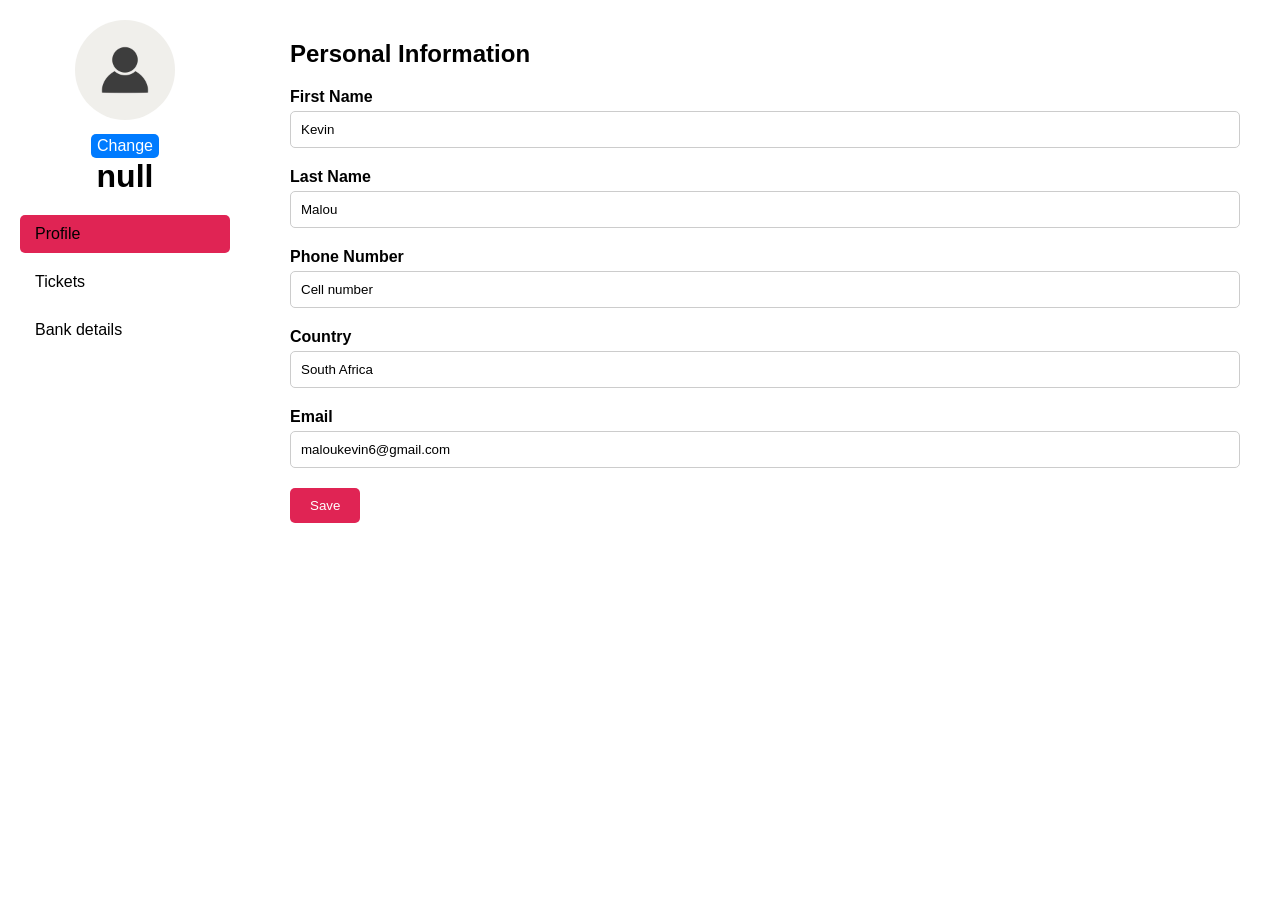
<file: profile.html>
<!DOCTYPE html>
<html lang="en">
<head>
    <meta charset="UTF-8">
    <meta name="viewport" content="width=device-width, initial-scale=1.0">
    <title>User Profile - TicketStation</title>
    <link rel="stylesheet" href="profile.css">
</head>
<style>
    .profile-pic {
        width: 150px;
        height: 150px;
        border-radius: 50%;
        object-fit: cover;
    }

    /* Hide the actual file input */
    #uploadPic {
        display: none;
    }

    /* Style the custom upload button */
    .upload-button {
        display: inline-block;
        padding: 3px 6px;
        background-color: #007BFF;
        color: white;
        border: none;
        border-radius: 5px;
        cursor: pointer;
    }

    .upload-button:hover {
        background-color: #0056b3;
    }
</style>
<body>
    <div class="container">
        <nav class="sidebar">
            <div class="profile">
                <img src="./img/profile.jpg" alt="Profile Picture" class="profile-pic" id="profilePic">
                <br>
                <label class="upload-button" for="uploadPic">Change</label>
                <input type="file" id="uploadPic" accept="image/*">
                <h3 id="userName" style="font-size: 2rem;"></h3>
            </div>
            <ul>
                <li id="profileTab">Profile</li>
                <li id="ticketsTab">Tickets</li>
                <li id="bankDetailsTab">Bank details</li>
            </ul>
        </nav>
        <div class="main-content">
            <section id="profileSection">
                <h2>Personal Information</h2>
                <form id="profileForm">
                    <div class="form-group">
                        <label for="firstName">First Name</label>
                        <input type="text" id="firstName" value="Kevin">
                    </div>
                    <div class="form-group">
                        <label for="lastName">Last Name</label>
                        <input type="text" id="lastName" value="Malou">
                    </div>
                    <div class="form-group">
                        <label for="phoneNumber">Phone Number</label>
                        <input type="text" id="phoneNumber" value="Cell number">
                    </div>
                    <div class="form-group">
                        <label for="country">Country</label>
                        <input type="text" id="country" value="South Africa">
                    </div>
                    <div class="form-group">
                        <label for="email">Email</label>
                        <input type="email" id="email" value="maloukevin6@gmail.com">
                    </div>
                    <button type="submit">Save</button>
                </form>
            </section>

            <section style="width: 1000px; display: none;" id="tickets">
                <div class="parent-container">
                    <table class="content-table" style="justify-content: space-between;">
                        <thead>
                          <tr>
                            <th>#</th>
                            <th style="width: 200px;">Name</th>
                            <th style="width: 200px;">Departure</th>
                            <th style="width: 200px;">Destination</th>
                            <th style="width: 200px;">Price</th>
                          </tr>
                        </thead>
                        <tbody id="confirmation-tickets-body">
                        
                        </tbody>
                       
                      </table>
                </div>
                <div>
                </div>
             </section>

            <section id="bankDetailsSection" style="display:none;">
                <h2>Update your bank details</h2>
                <form id="bankDetailsForm">
                    <div class="form-group">
                        <label for="idNumber">ID number</label>
                        <input type="text" id="idNumber">
                    </div>
                    <div class="form-group">
                        <label for="bankName">Bank Name</label>
                        <select id="bankName">
                            <option value="">Select your bank</option>
                            <option value="Bank A">First National Bank (FNB)</option>
                            <option value="Bank B">ABSA</option>
                            <option value="Bank C">Nedbank</option>
                            <option value="Bank D">Capitec</option>
                            <option value="Bank E">Standard Bank</option>
                        </select>
                    </div>
                    <div class="form-group">
                        <label for="accountNumber">Card Number</label>
                        <input type="text" id="accountNumber">
                    </div>
                    <div class="form-group">
                        <label for="branchCode">Bank branch code</label>
                        <input type="text" id="branchCode">
                    </div>
                    <div class="form-group">
                        <label for="cvvNumber">CVV</label>
                        <input type="text" id="cvvNumber">
                    </div>
                    <div class="form-group">
                        <label for="accountType">Account Type</label>
                        <select id="accountType">
                            <option value="cheque">Cheque</option>
                            <option value="savings">Savings</option>
                            <option value="debit">Debit</option>
                        </select>
                    </div>
                    <button type="submit">Save</button>
                </form>
            </section>
        </div>
    </div>
    
    <script src="confirmation.js"></script>
    <script>
        // Retrieve the username from local storage
        const username = localStorage.getItem('userName');
        document.getElementById('userName').textContent = `${username}`;
        const profilePic = document.getElementById('profilePic');
        const uploadPic = document.getElementById('uploadPic');

        uploadPic.addEventListener('change', function() {
            const file = this.files[0];
            if (file) {
                const reader = new FileReader();
                reader.onload = function(e) {
                    profilePic.src = e.target.result;
                    // Optionally, store the image in local storage
                    localStorage.setItem('profilePic', e.target.result);
                }
                reader.readAsDataURL(file);
            }
        });

        // Load profile picture from local storage if it exists
        const storedPic = localStorage.getItem('profilePic');
        if (storedPic) {
            profilePic.src = storedPic;
        }
    </script>
    <script src="profile.js"></script>
</body>
</html>
</file>
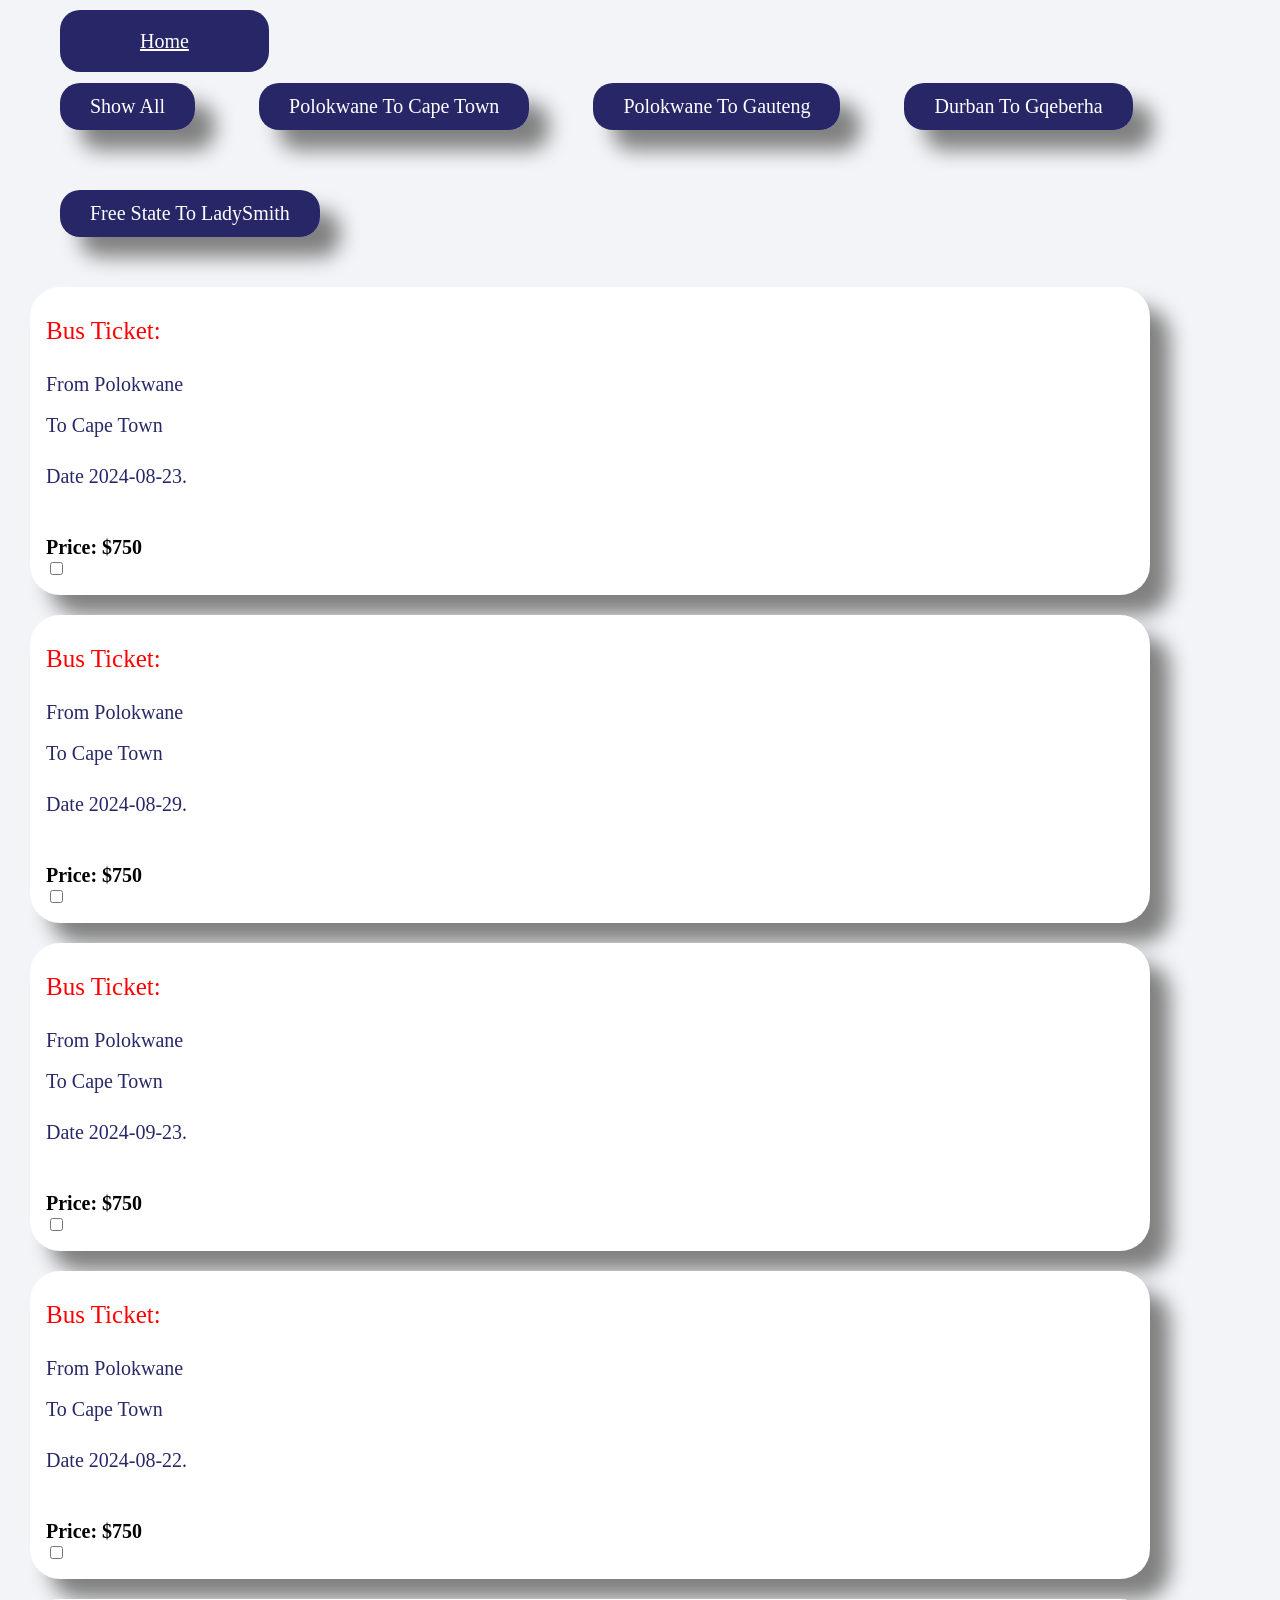
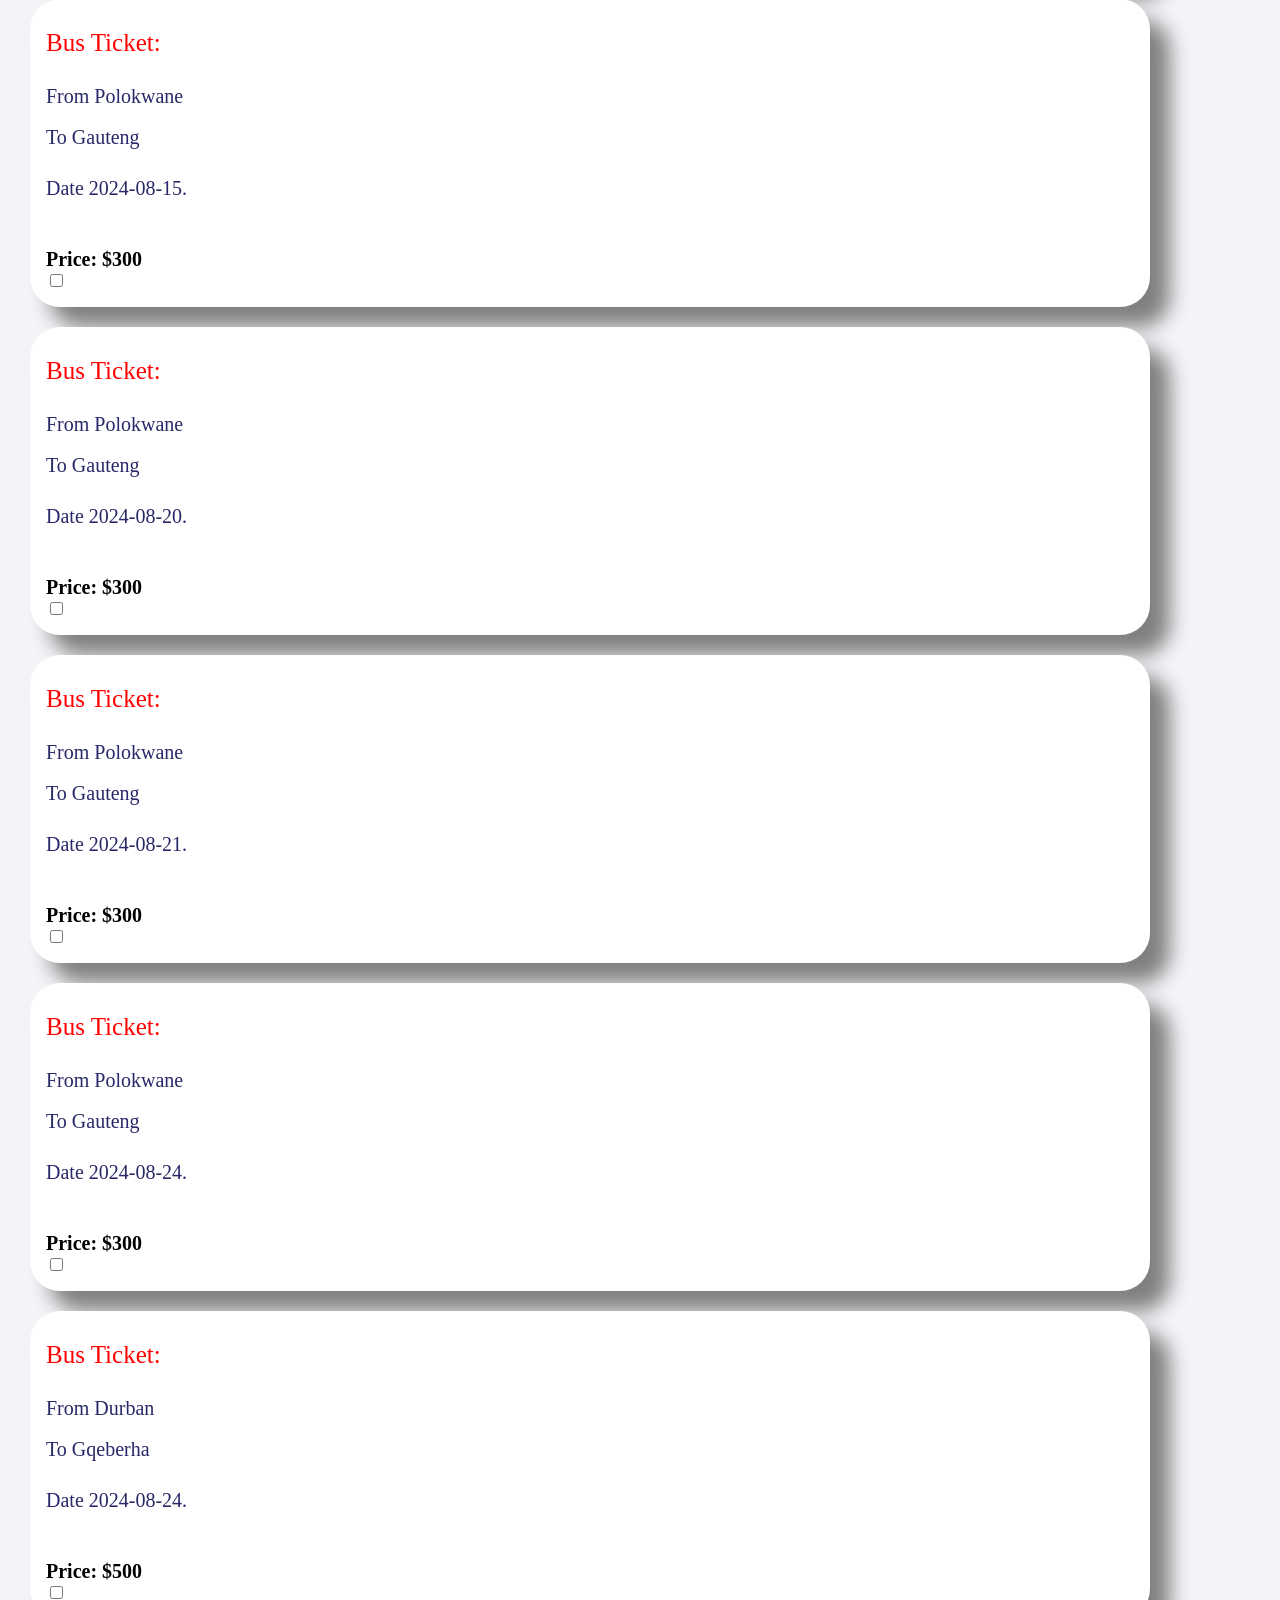
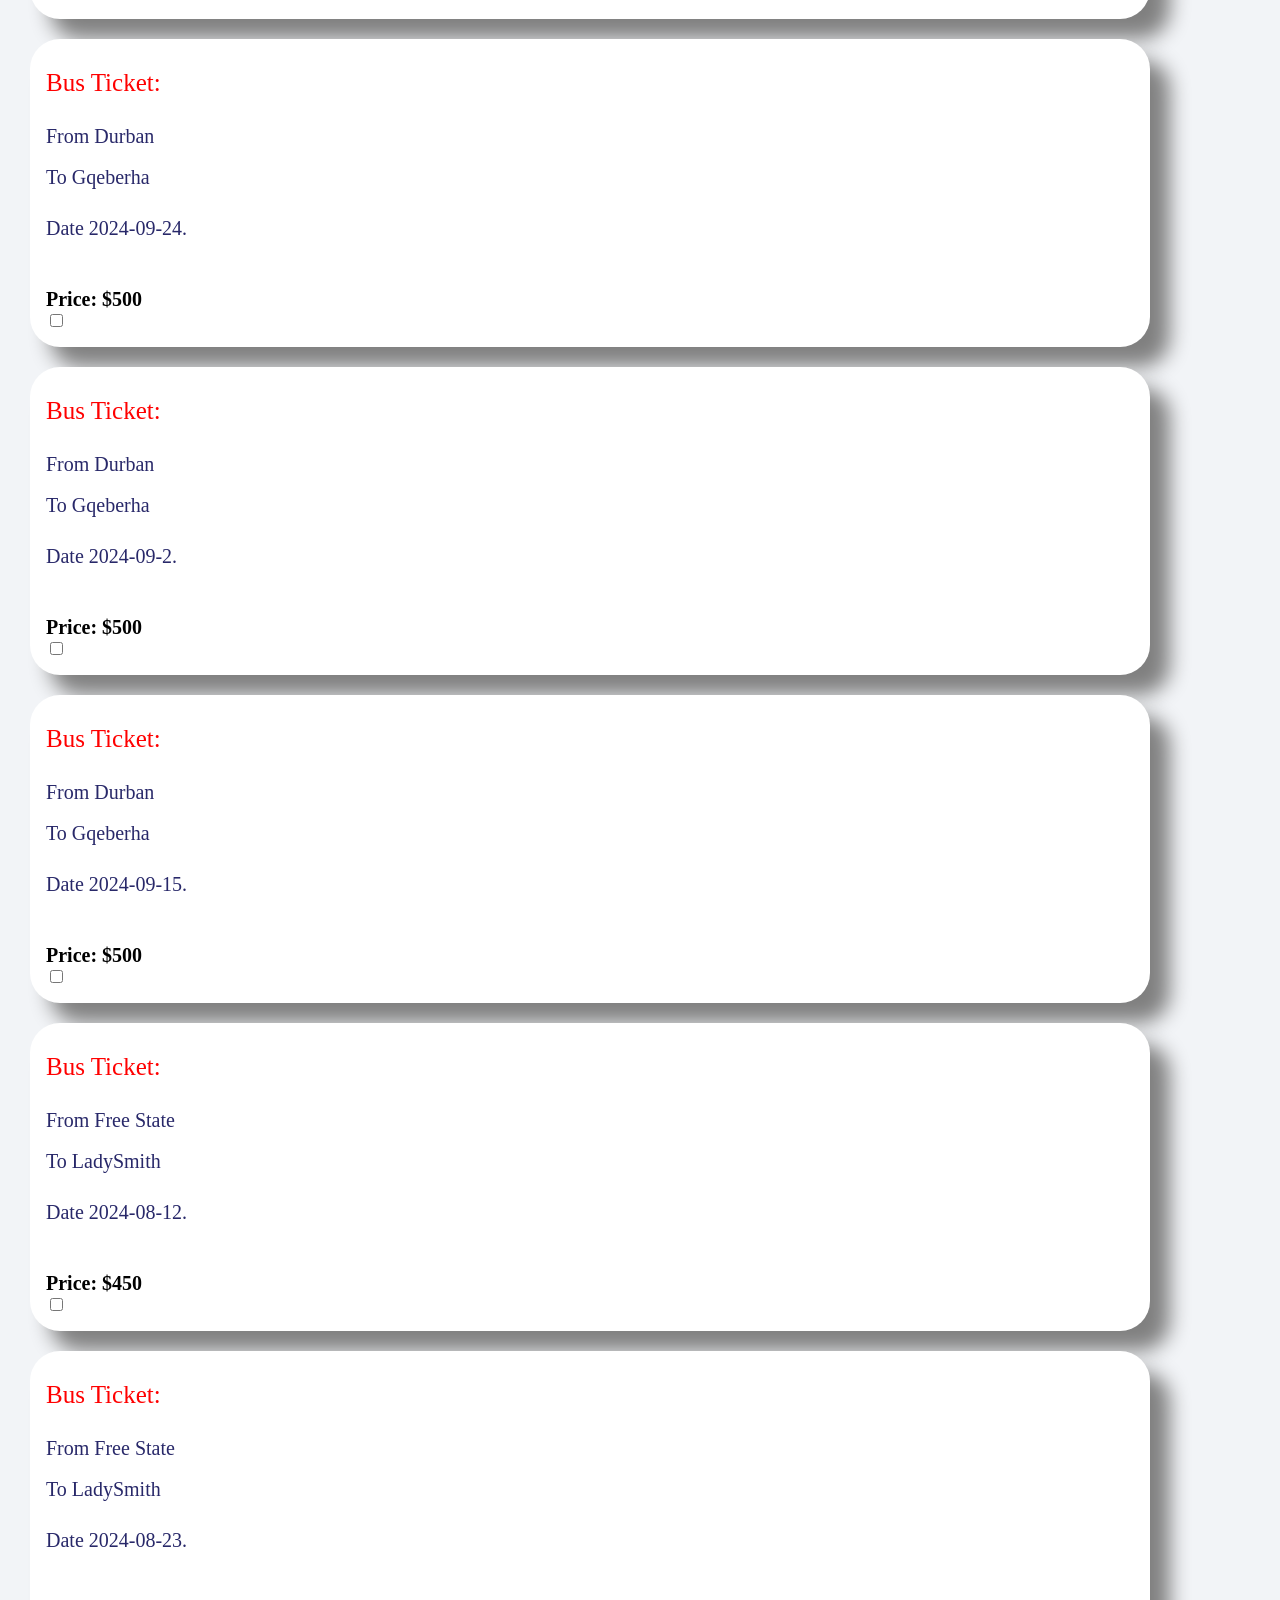
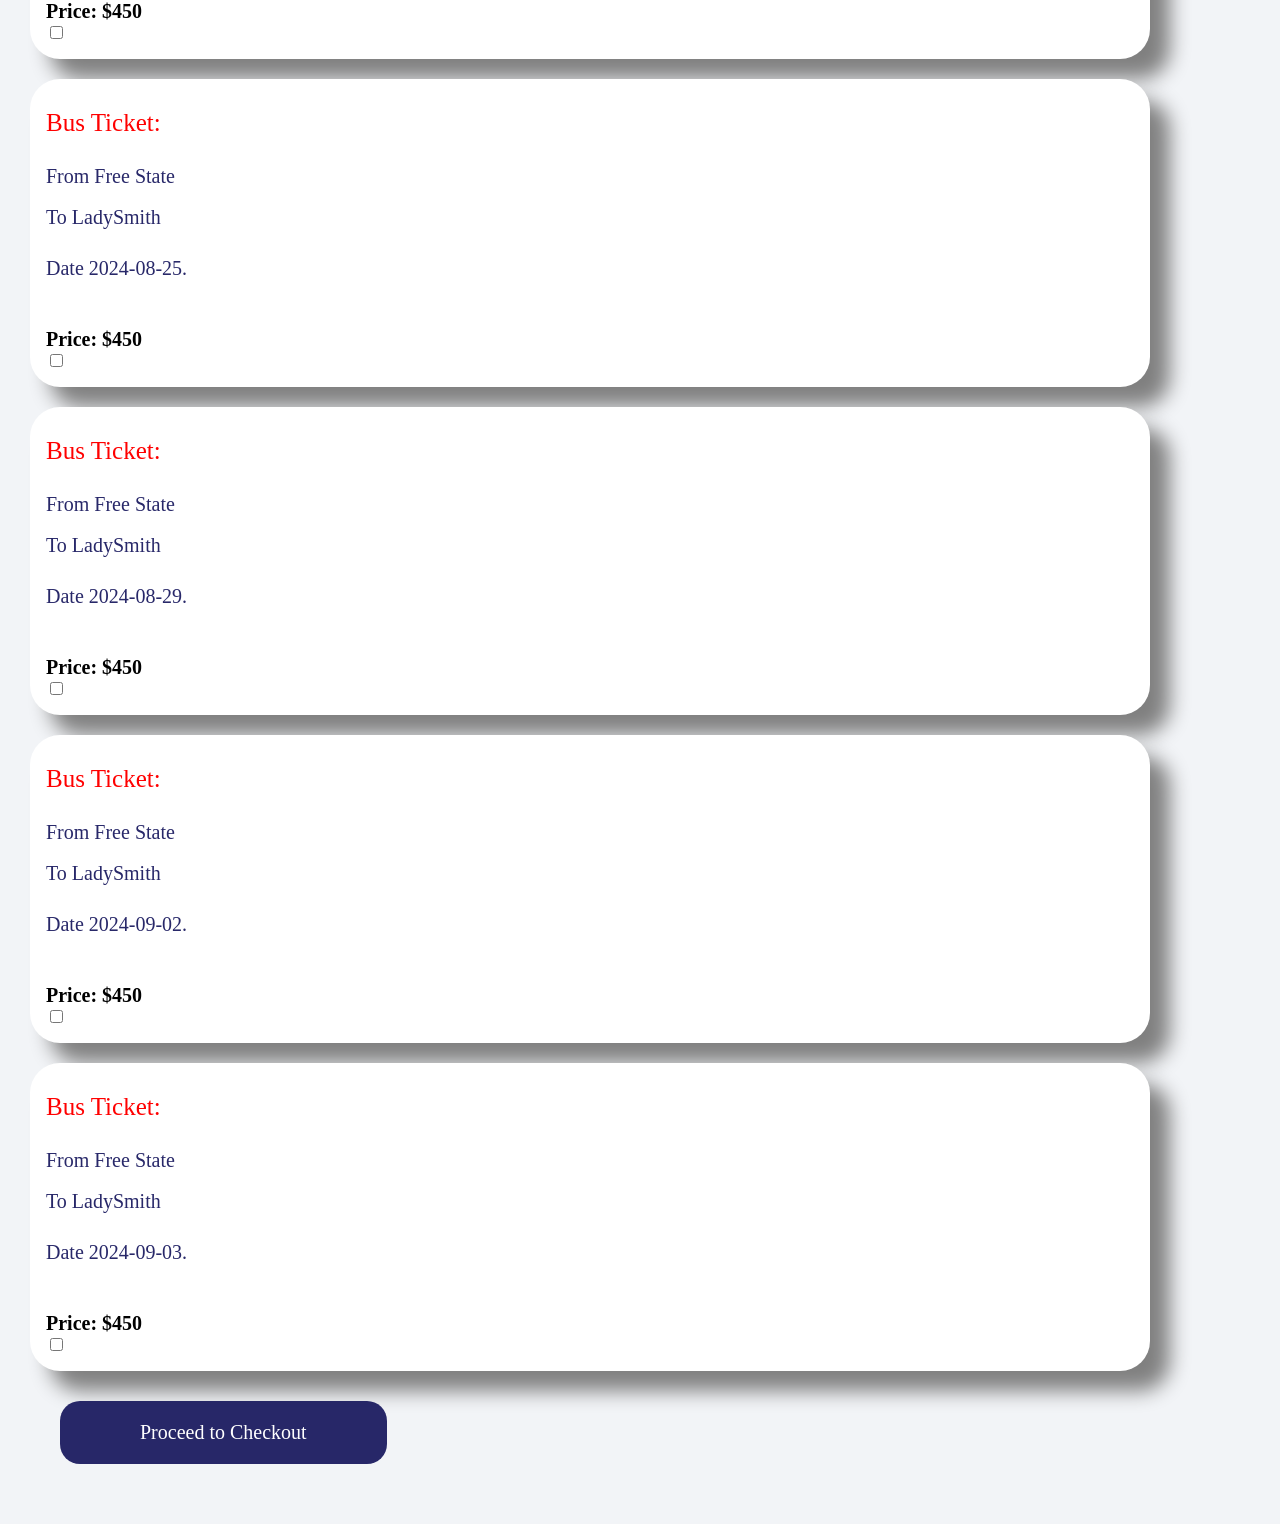
<file: TICKET LLISTING/bus.html>
<!DOCTYPE html>
<html lang="en">
<head>
    <meta charset="UTF-8">
    <meta name="viewport" content="width=device-width, initial-scale=1.0">
    <title>Bus Tickets</title>
    <link rel="stylesheet" href="styles.css">
</head>
<body>
   <a href=index.html"
       <button class="home">Home</button>
   </a>
<div id="buttons">
    <button class="btn" onclick="displayAllBusTickets()" >Show All</button>
    <button class="btn" onclick="filterBusByLocation('Polokwane')" >Polokwane To Cape Town</button>
    <button class="btn" onclick="filterBusByLocation('Gauteng')" >Polokwane To Gauteng</button>
    <button class="btn" onclick="filterBusByLocation('Gqeberha')" >Durban To Gqeberha</button>
    <button class="btn" onclick="filterBusByLocation('LadySmith')" >Free State To LadySmith</button>
</div>

<div id="bus-ticket-container"></div>


<button class="book" onclick="proceedToCheckout()" >Proceed to Checkout</button>


<script src="bus.js"></script>
</body>
</html>
</file>
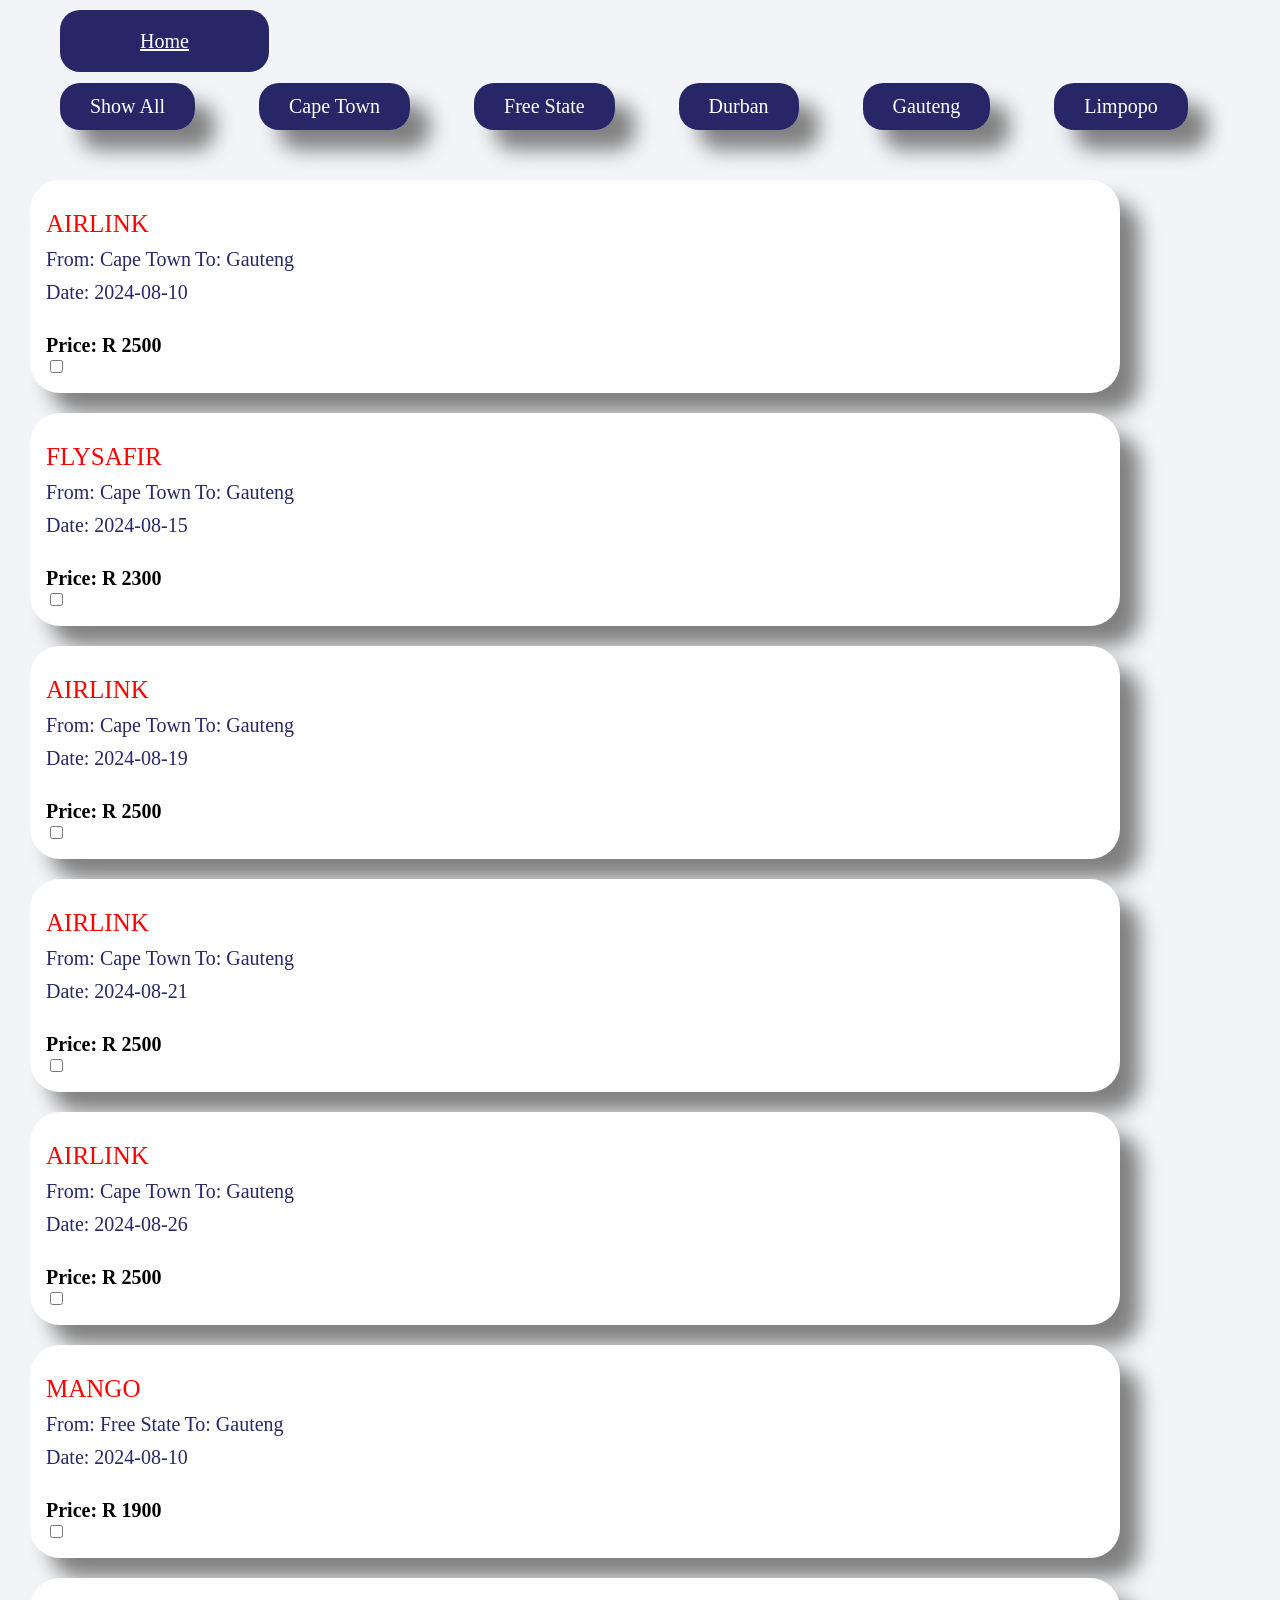
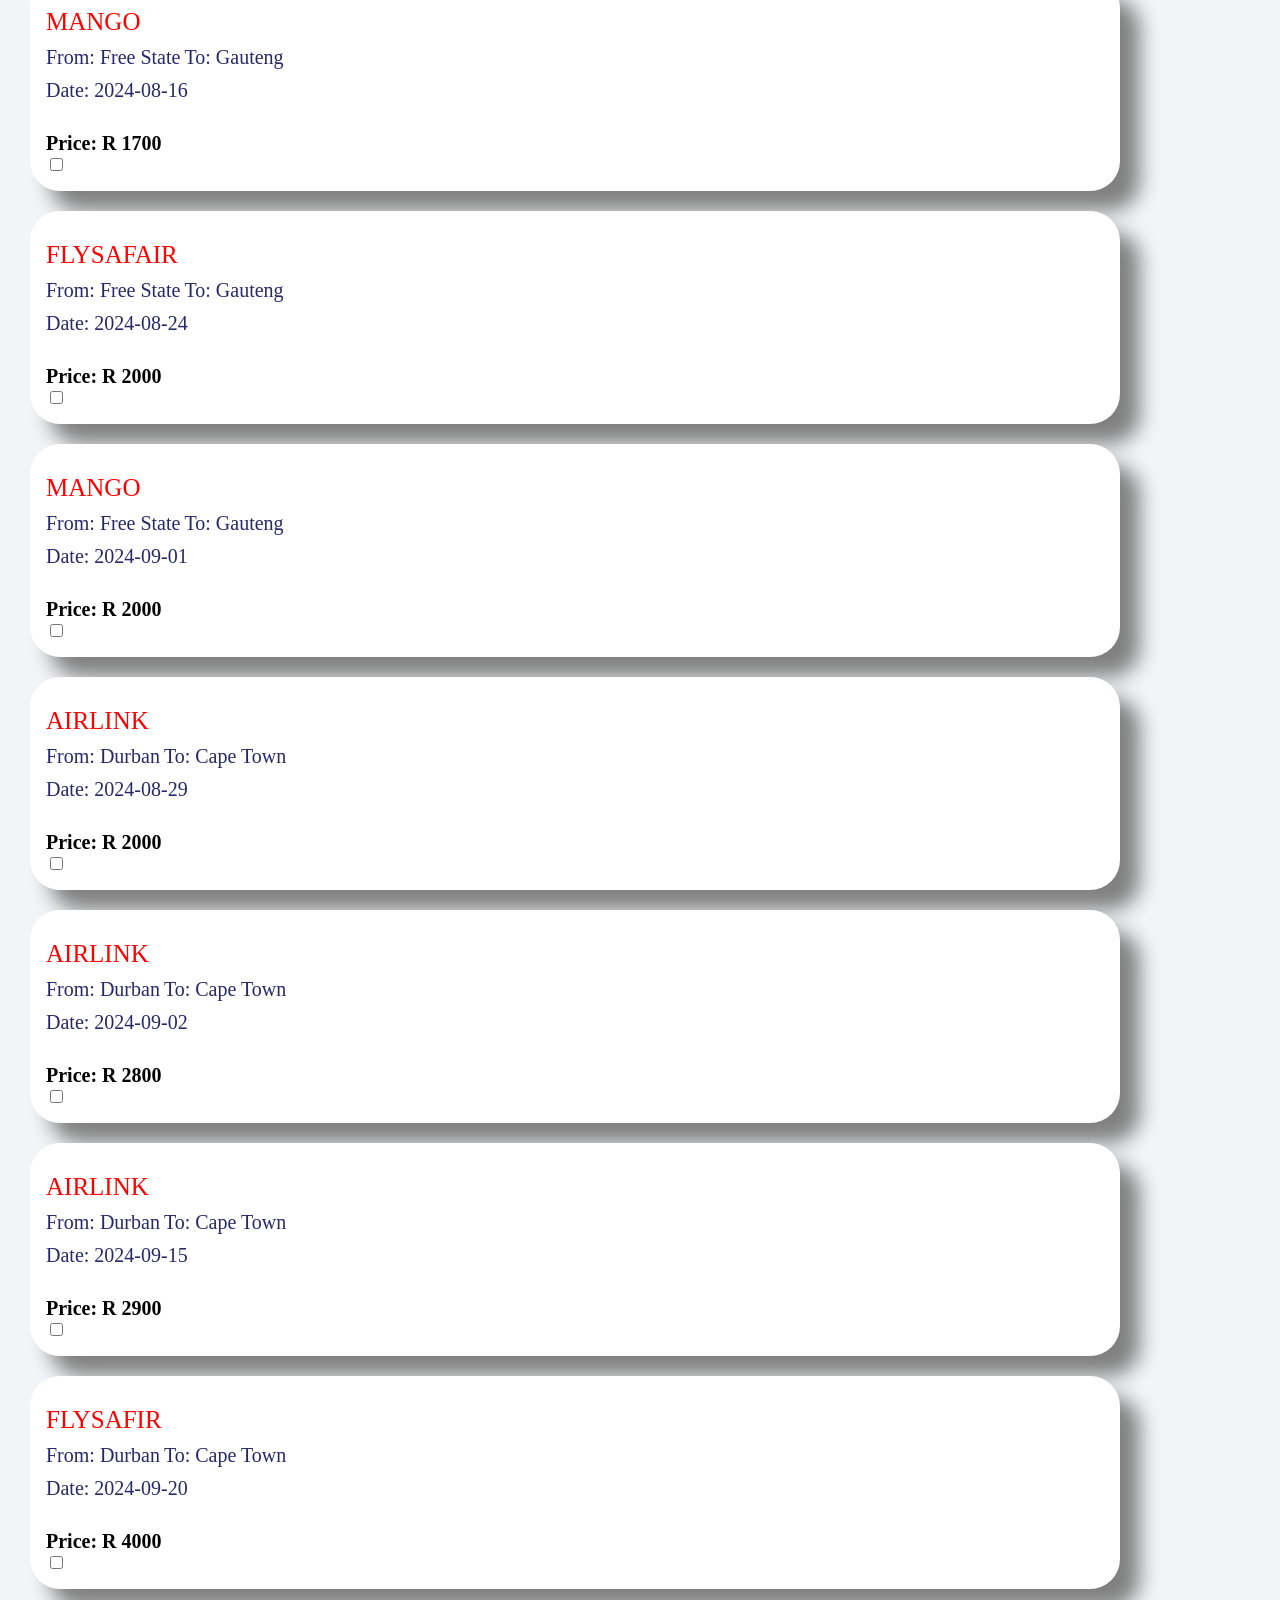
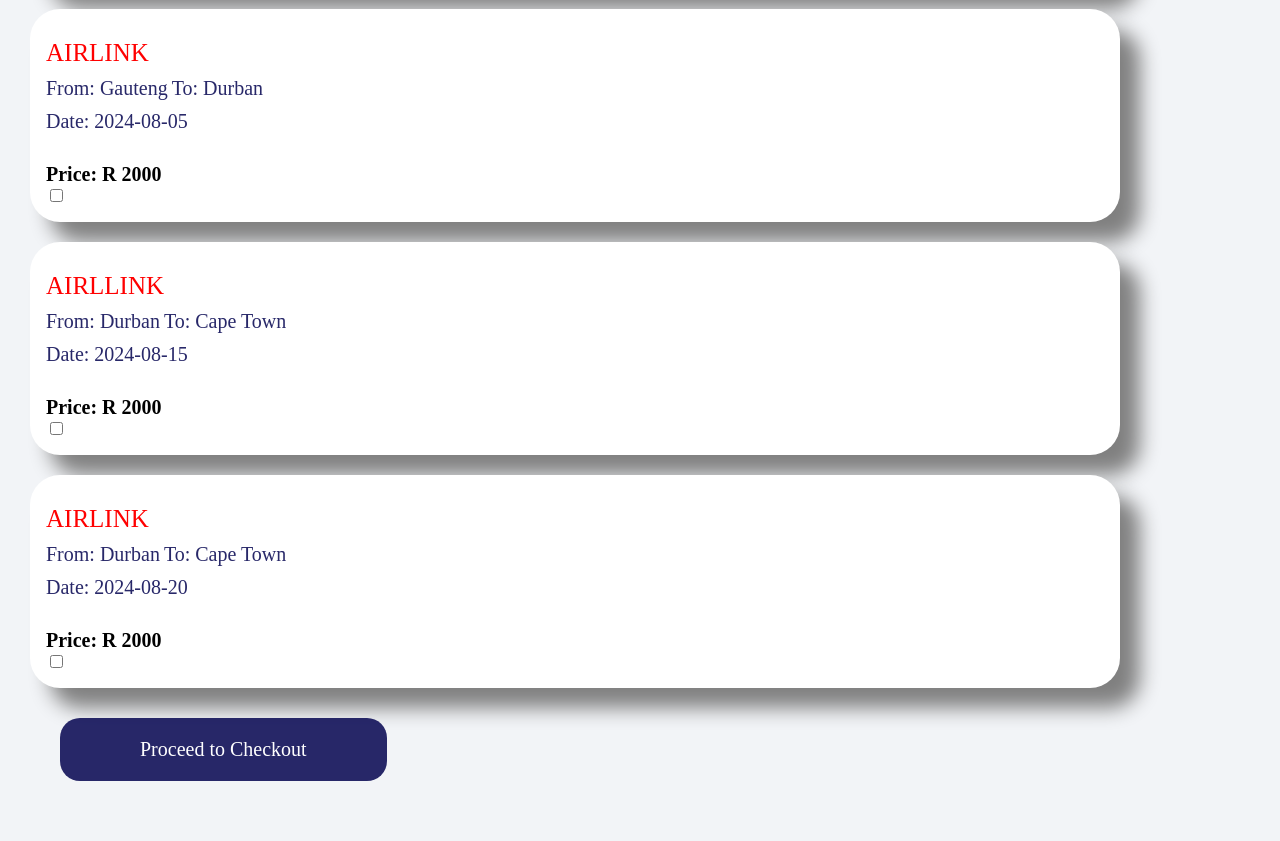
<file: TICKET LLISTING/flight.html>
<!DOCTYPE html>
<html lang="en">
<head>
    <meta charset="UTF-8">
    <meta name="viewport" content="width=device-width, initial-scale=1.0">
    <title>Domestic Flight Tickets</title>
    <link rel="stylesheet" href="styles.css">
</head>
<body>
    <a href="index.html"
    <button class="home">Home</button>
    </a>
<div id="buttons">
    <button class="btn" onclick="displayAllTickets()" >Show All</button>
    <button class="btn"  onclick="filterByLocation('Cape Town')">Cape Town</button>
    <button class="btn"  onclick="filterByLocation('Free State')"  >Free State</button>
    <button class="btn" onclick="filterByLocation('Durban')"  >Durban</button>
    <button class="btn" onclick="filterByLocation('Gauteng')">Gauteng</button>
    <button class="btn" onclick="filterByLocation('Limpopo')">Limpopo</button>
</div>

<div id="ticket-container"></div>

<button class="book" onclick="proceedToCheckout()" >Proceed to Checkout</button>




<script src="flight.js"></script>
</body>
</html>
</file>
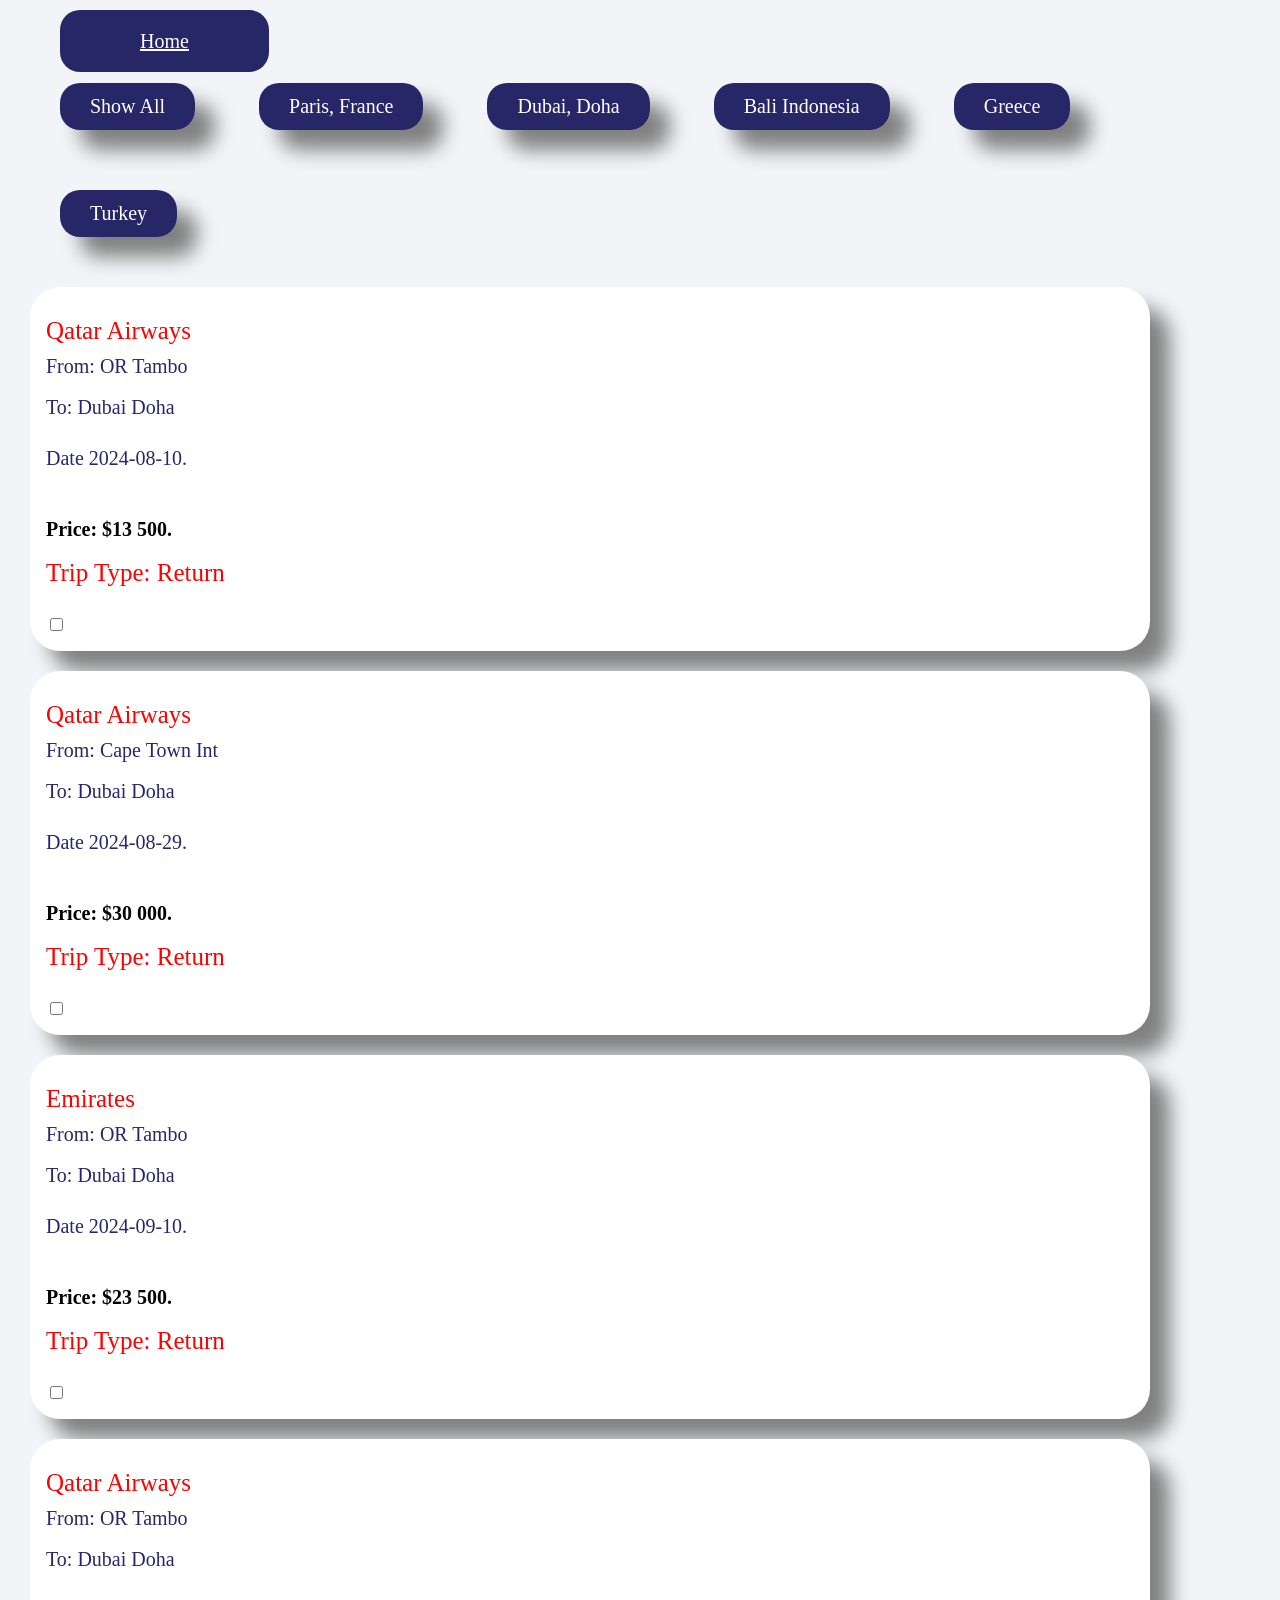
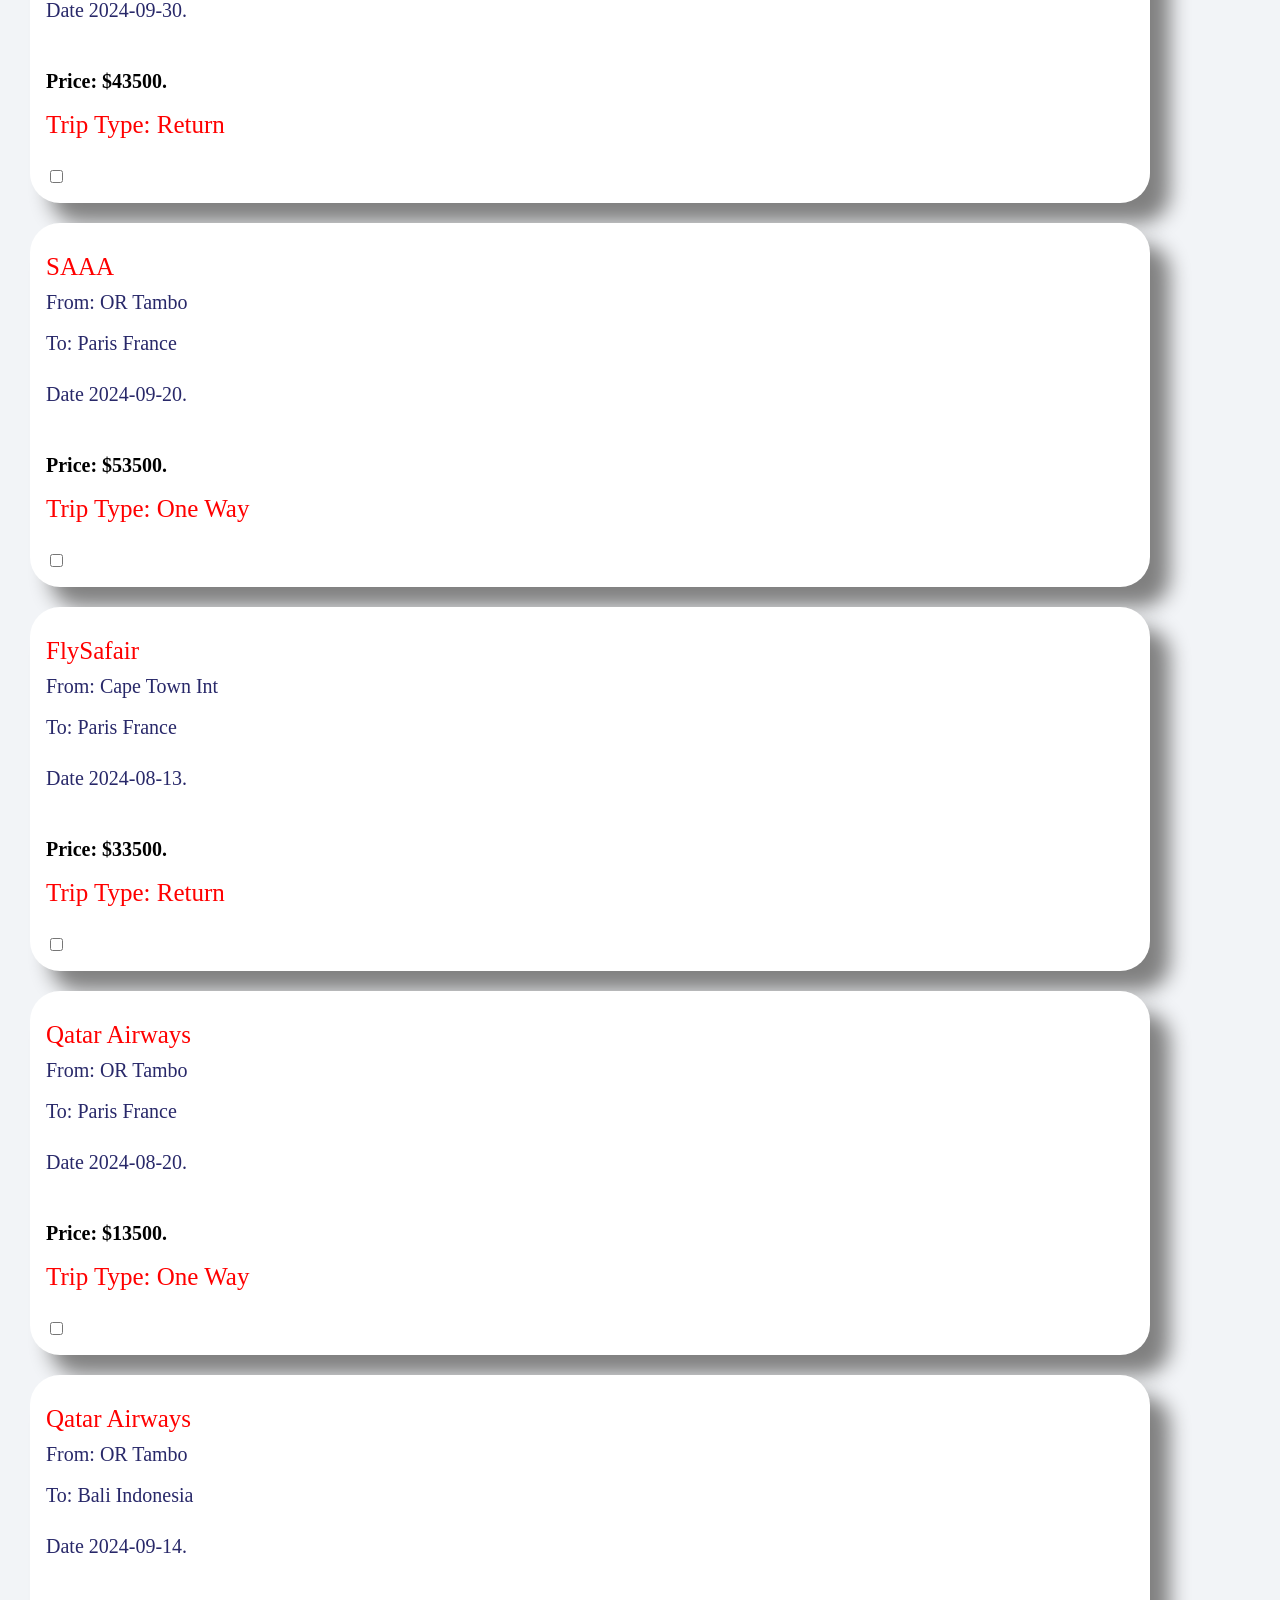
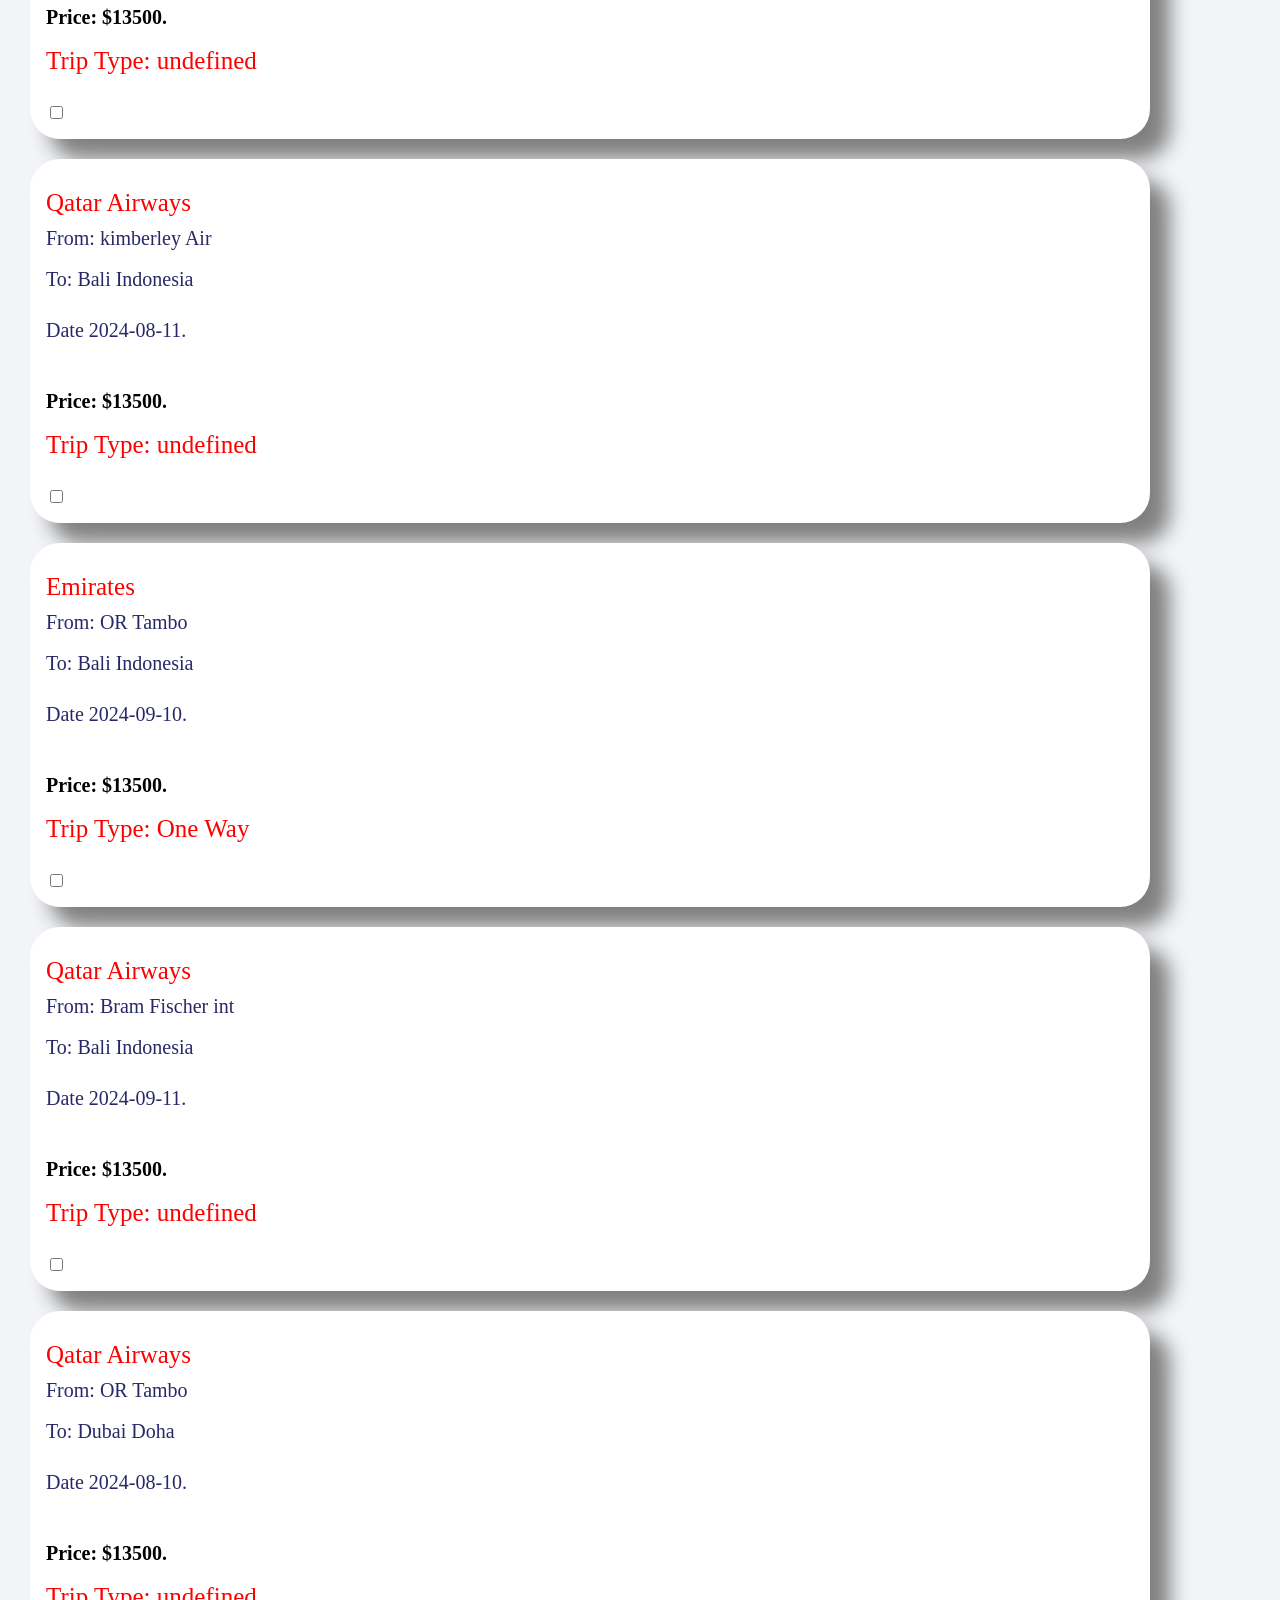
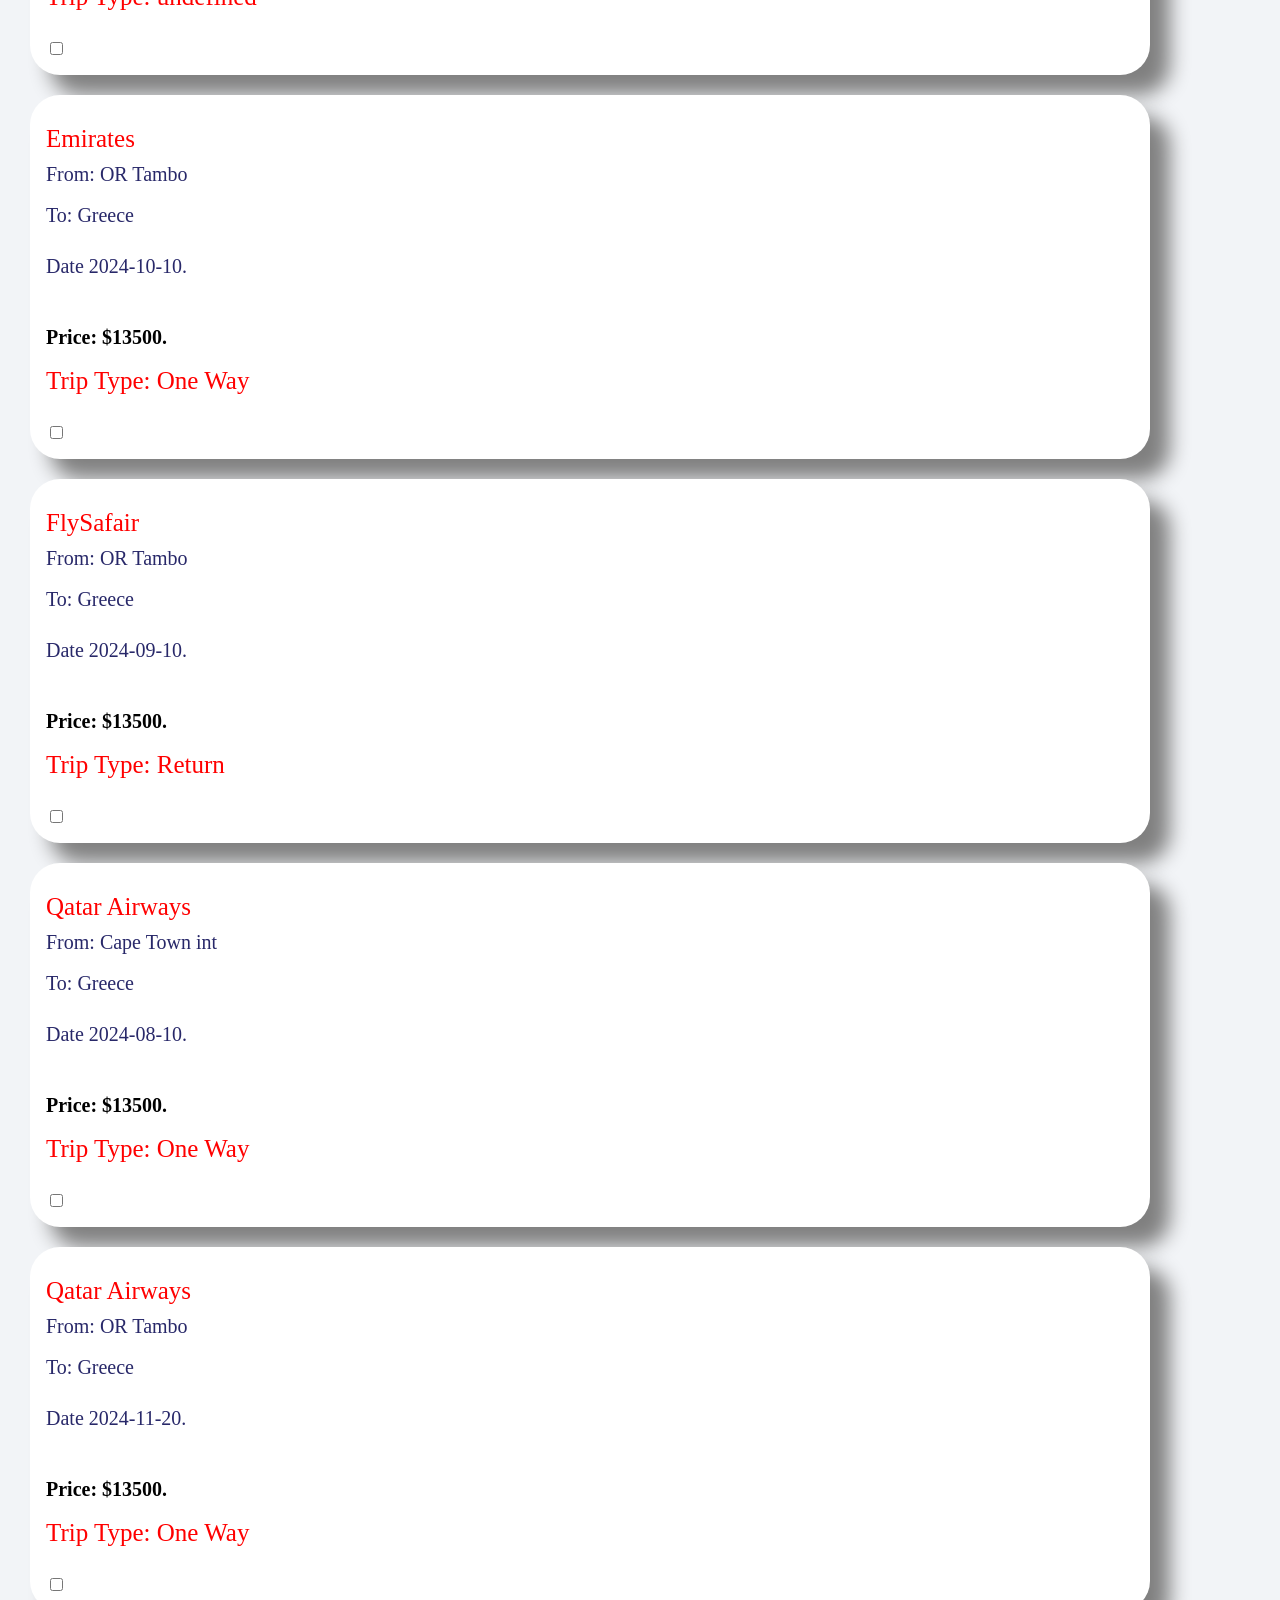
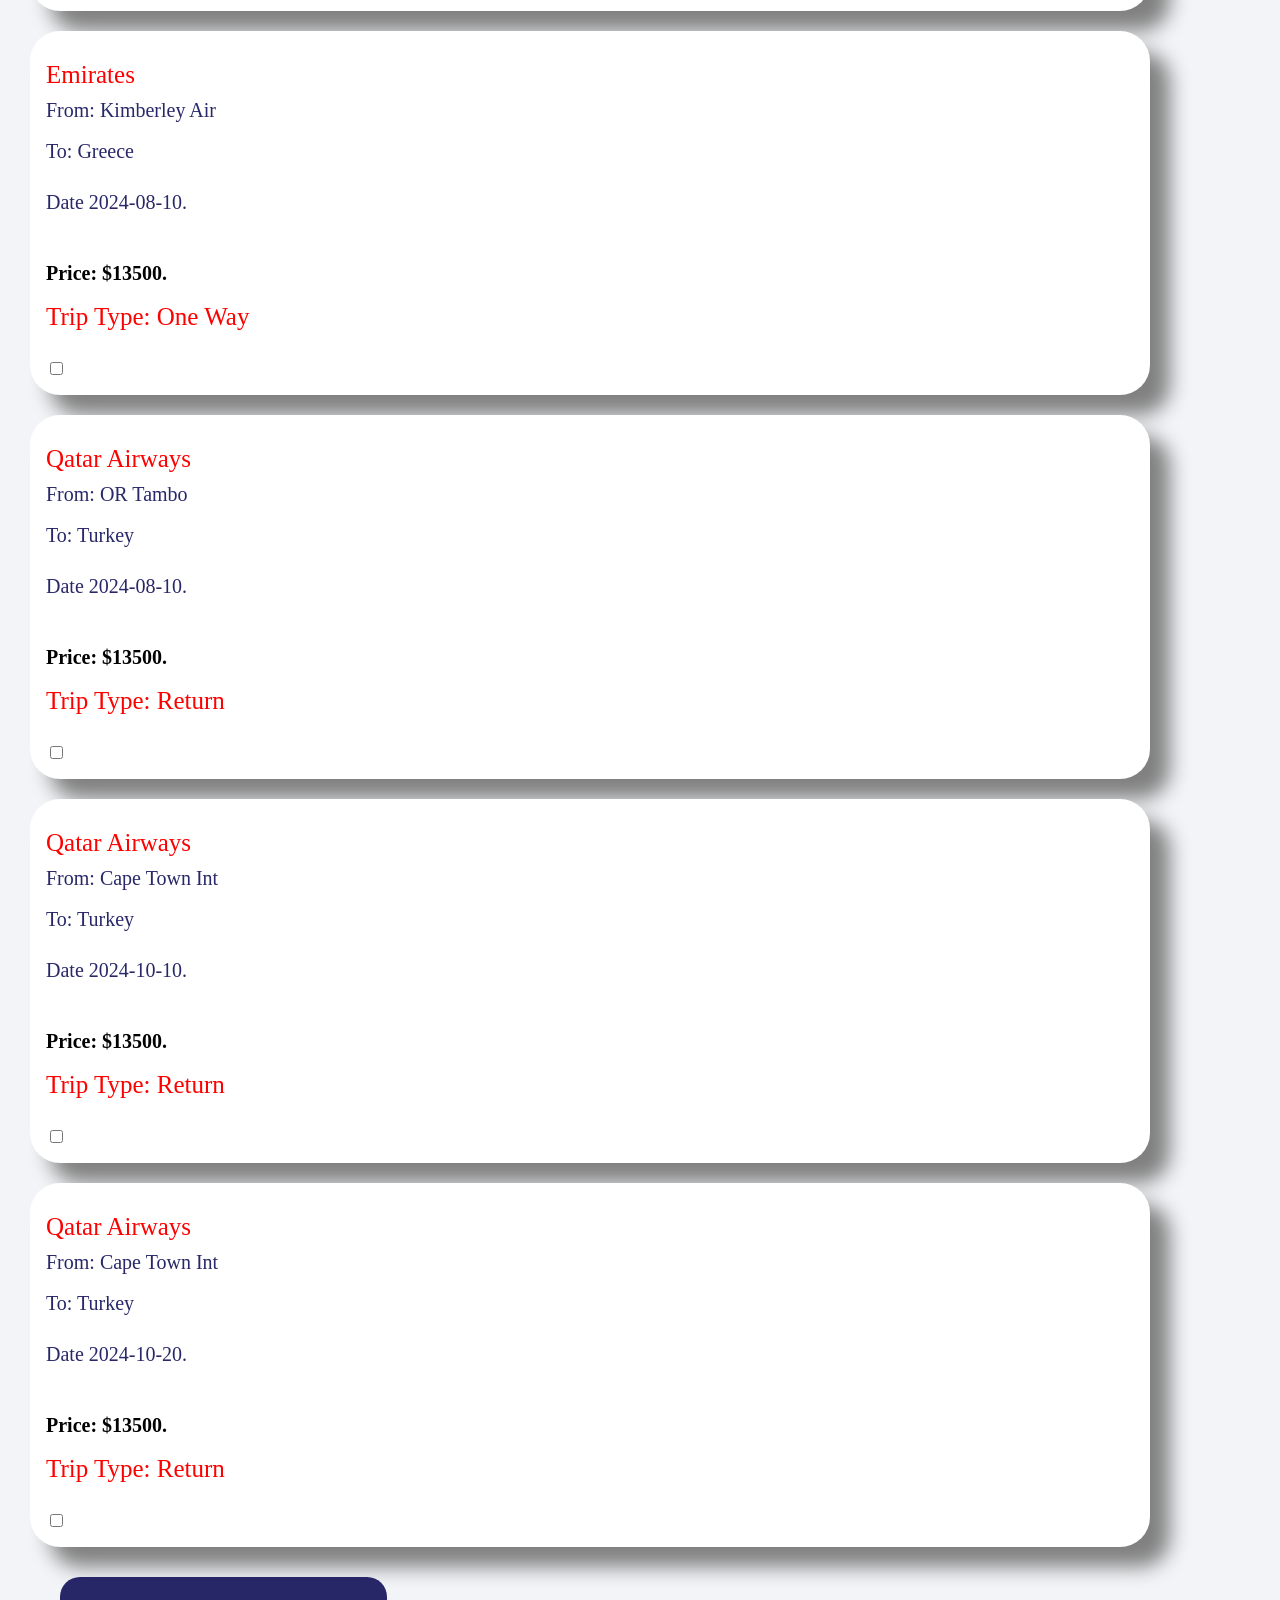
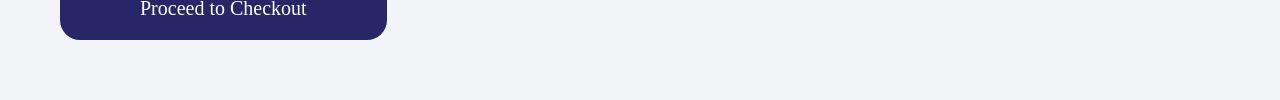
<file: TICKET LLISTING/international.html>
<!DOCTYPE html>
<html lang="en">
<head>
    <meta charset="UTF-8">
    <meta name="viewport" content="width=device-width, initial-scale=1.0">
    <title>International Flight Tickets</title>
    <link rel="stylesheet" href="styles.css">
</head>
<body>
    <a href="index.html"
    <button class="home">Home</button>
    </a>
<div id="buttons">
    <button class="btn" onclick="displayAllInternationallTickets()" >Show All</button>
    <button class="btn" onclick="filterInternationalByLocation('Paris,France')">Paris, France</button>
    <button class="btn" onclick="filterInternationalByLocation('Dubai Doha')">Dubai, Doha</button>
    <button class="btn" onclick="filterInternationalByLocation('Bali Indonesia')">Bali Indonesia</button>
    <button class="btn" onclick="filterInternationalByLocation('Greece')">Greece</button>
    <button class="btn" onclick="filterInternationalByLocation('Turkey')">Turkey</button>
</div>

<div id="international-ticket-container"></div>

<button class="book" onclick="proceedToCheckoutInternational()" >Proceed to Checkout</button>





<script src="international.js"></script>
</body>
</html>
</file>
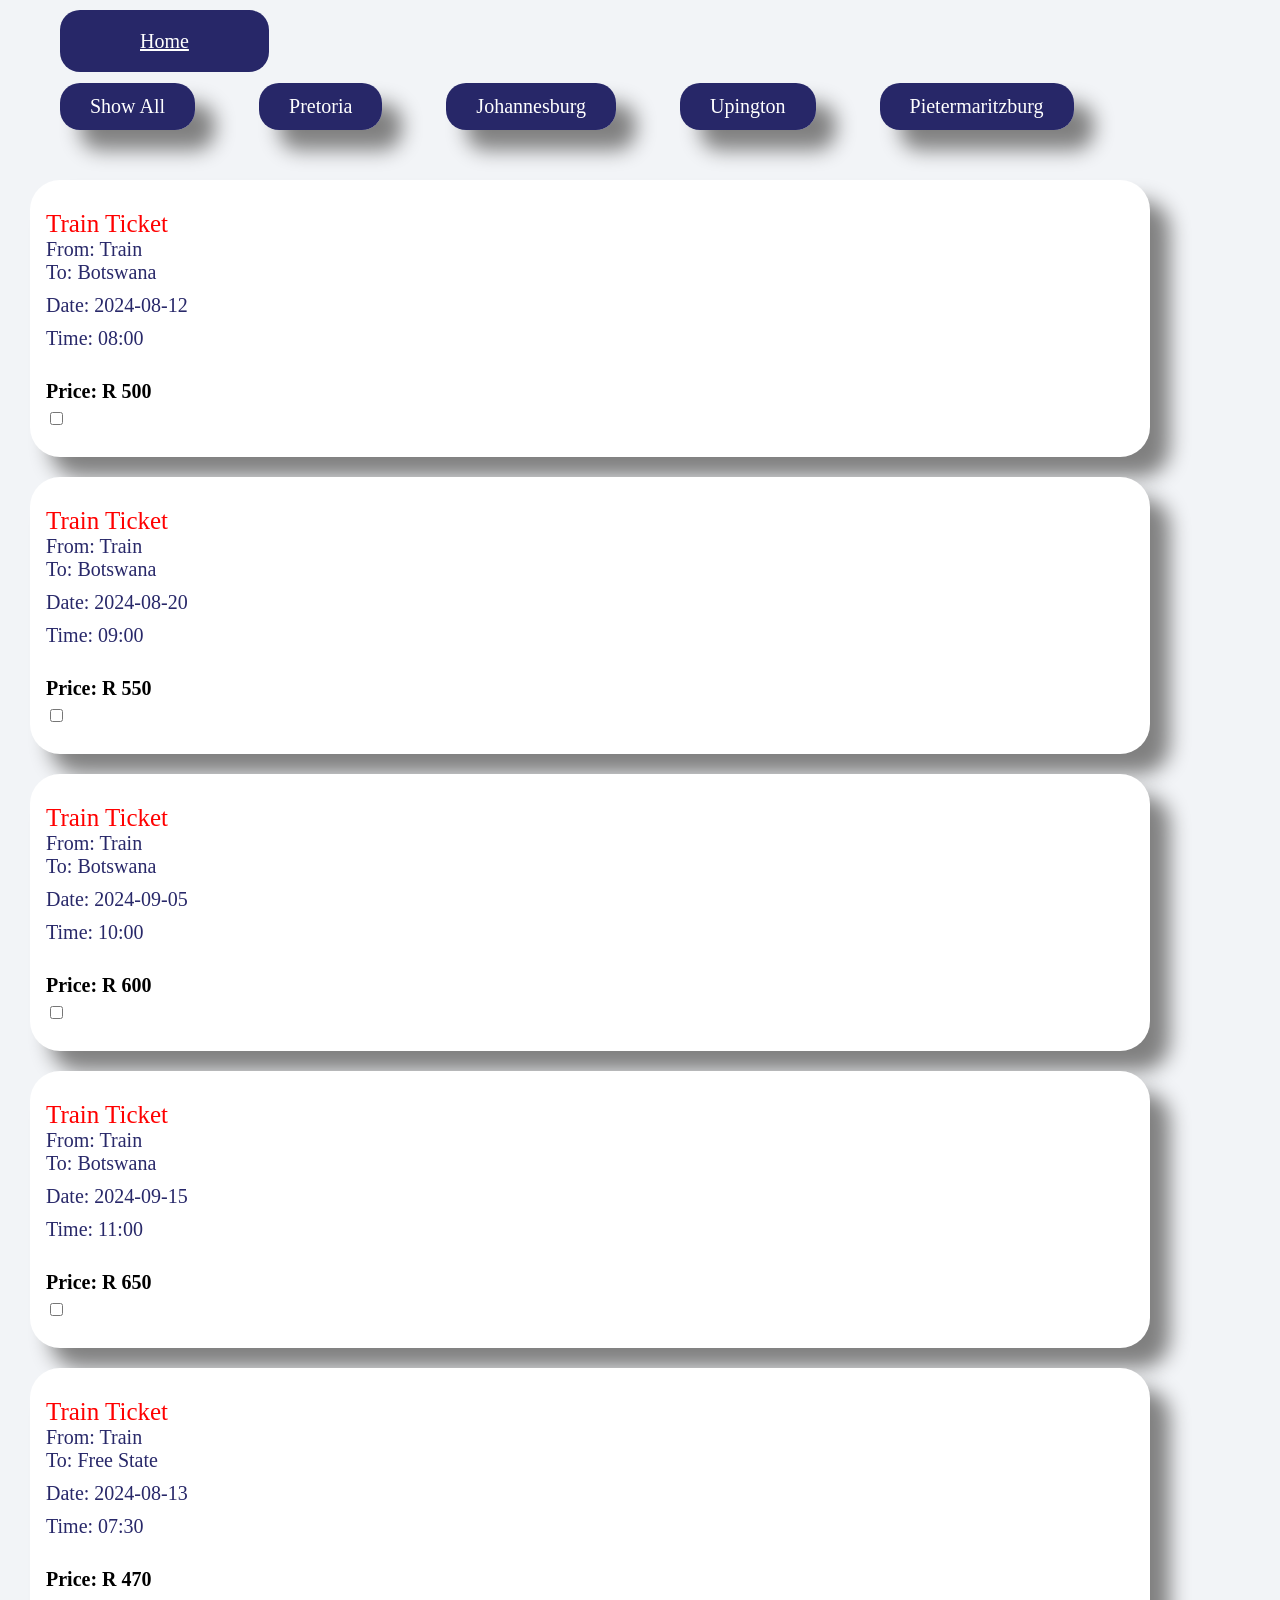
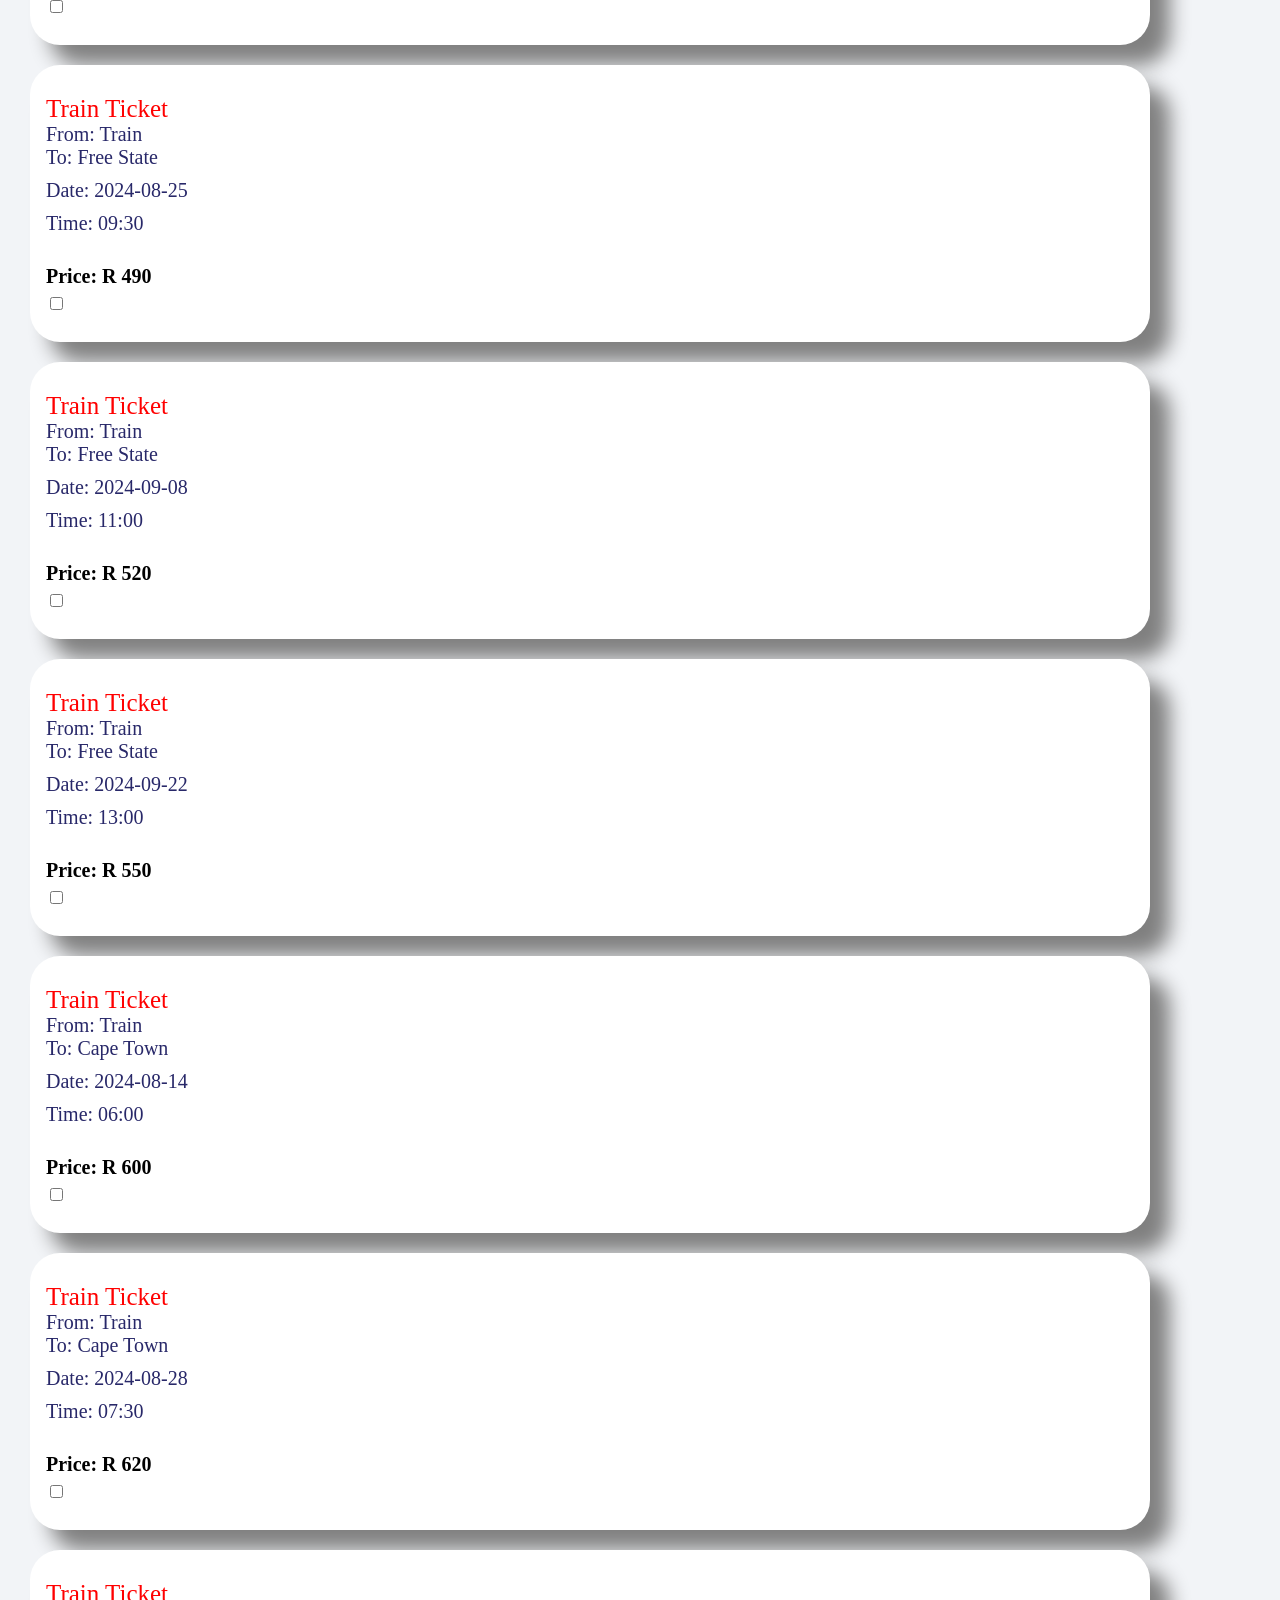
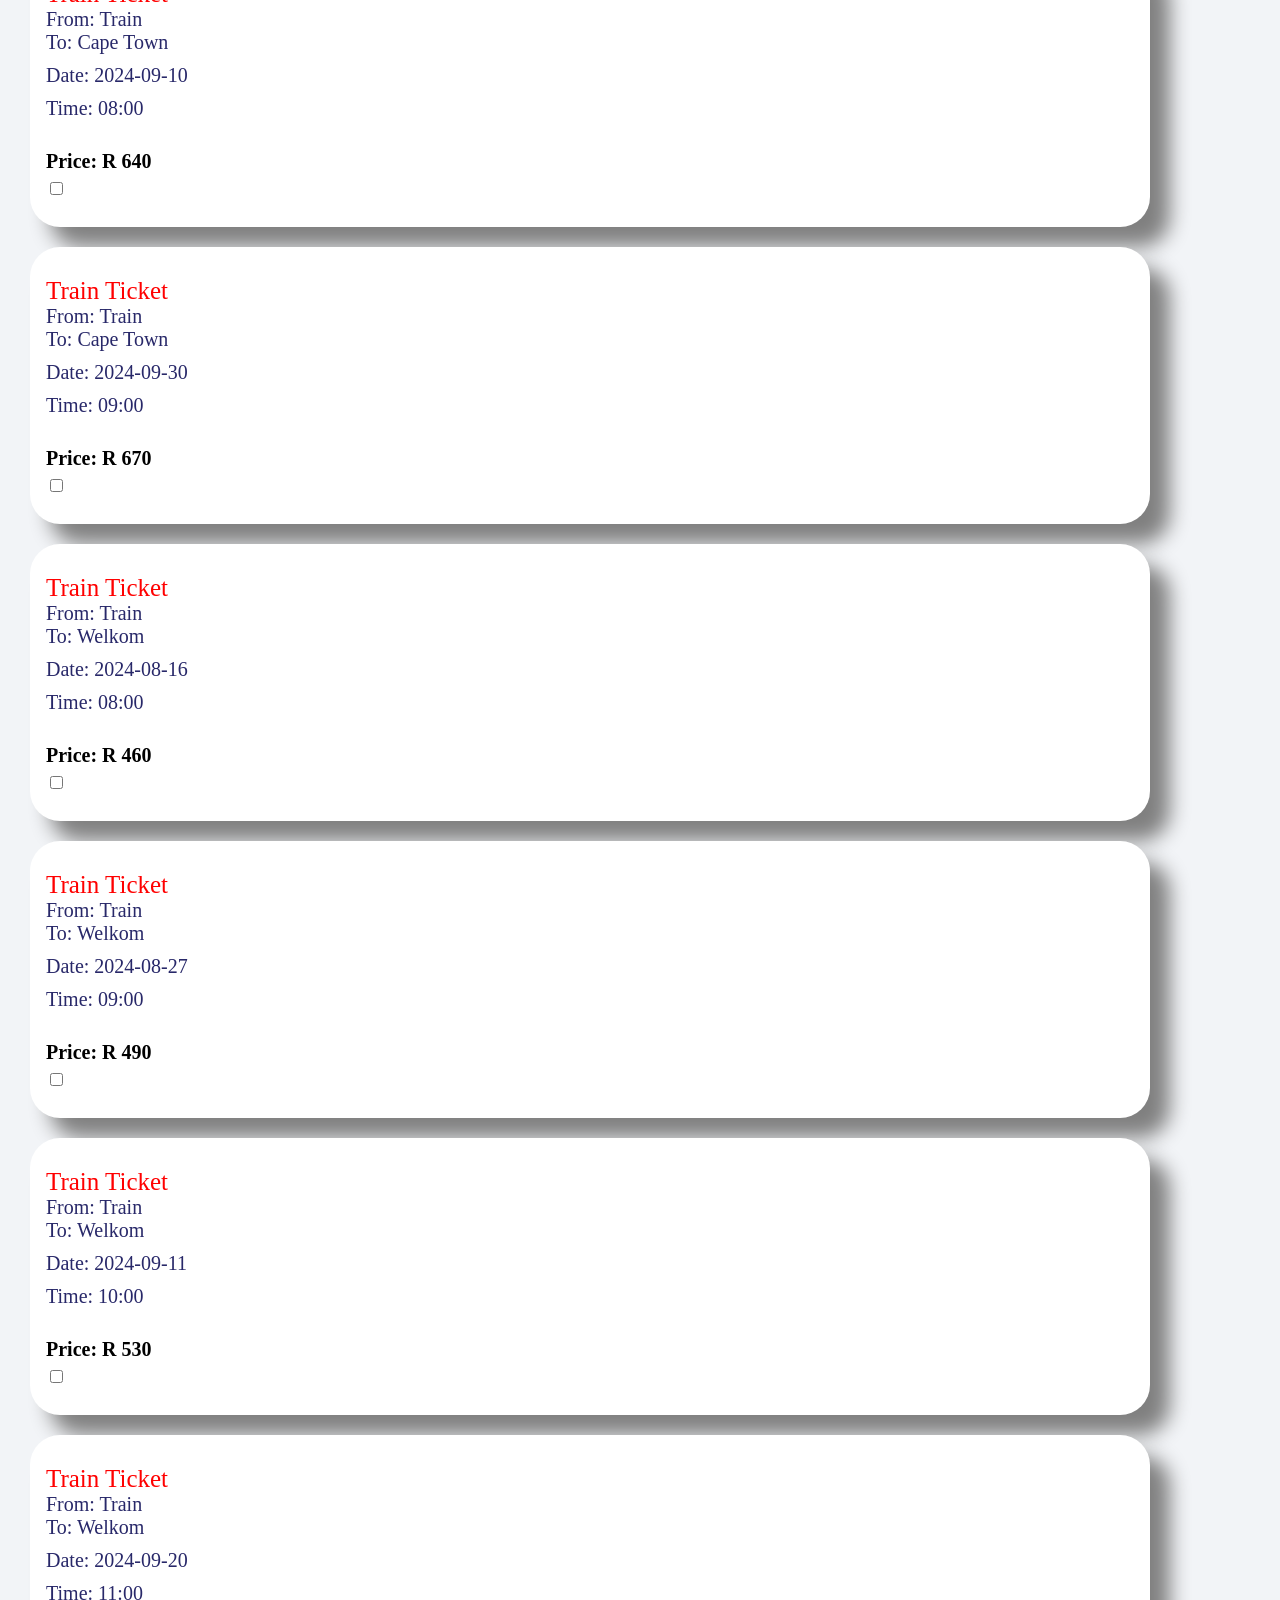
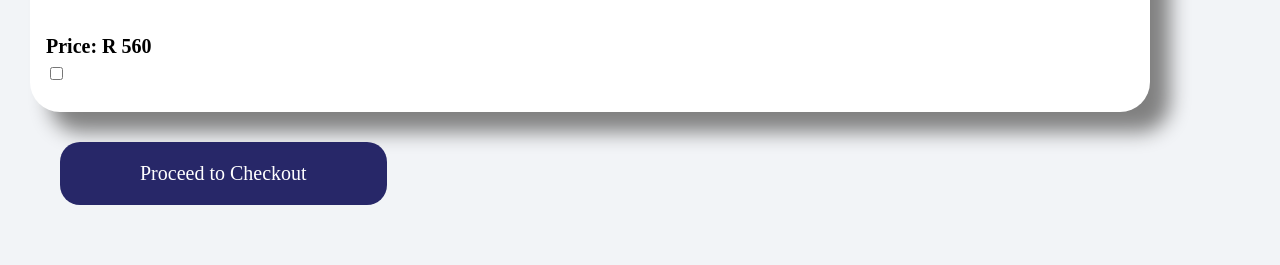
<file: TICKET LLISTING/train.html>
<!DOCTYPE html>
<html lang="en">
<head>
    <meta charset="UTF-8">
    <meta name="viewport" content="width=device-width, initial-scale=1.0">
    <title>Train Tickets</title>
    <link rel="stylesheet" href="styles.css">
</head>
<body>
    <a href="index.html"
    <button class="home">Home</button>
    </a>
<div id="buttons">
    <button class="btn" onclick="displayAllTrainTickets()" >Show All</button>
    <button class="btn"  onclick="filterTrainByLocation('Pretoria')">Pretoria</button>
    <button class="btn"  onclick="filterTrainByLocation('Johannesburg')"  >Johannesburg</button>
    <button class="btn" onclick="filterTrainByLocation('Cape Town')"  >Upington</button>
    <button class="btn" onclick="filterTrainByLocation('Welkom')">Pietermaritzburg</button>
</div>

<div id="train-ticket-container"></div>

<button class="book" onclick="proceedToCheckout()" >Proceed to Checkout</button>




<script src="train.js"></script>
</body>
</html>
</file>
<file: profile.css>
* {
    margin: 0;
    padding: 0;
    box-sizing: border-box;
}

body {
    font-family: Arial, sans-serif;
    background-color: #9f0d0d9e;
}

.container {
    display: flex;
    min-height: 100vh;
}

.sidebar {
    width: 250px;
    background-color: white ;
    color: black;
    padding: 20px;
}

.sidebar .profile {
    text-align: center;
    margin-bottom: 20px;
}

.sidebar .profile-pic {
    width: 100px;
    height: 100px;
    border-radius: 50%;
    object-fit: cover;
    margin-bottom: 10px;
}

.sidebar h3 {
    font-size: 18px;
}

.sidebar ul {
    list-style: none;
}

.sidebar ul li {
    padding: 10px 15px;
    cursor: pointer;
    background-color: white;
    margin-bottom: 10px;
    border-radius: 5px;
}

.sidebar ul li.active,
.sidebar ul li:hover {
    background-color: #e02454 ;
}

.main-content {
    flex-grow: 1;
    padding: 40px;
    background-color: #fff;
}

.main-content h2 {
    margin-bottom: 20px;
}

.form-group {
    margin-bottom: 20px;
}

.form-group label {
    display: block;
    margin-bottom: 5px;
    font-weight: bold;
}

.form-group input,
.form-group select {
    width: 100%;
    padding: 10px;
    border: 1px solid #ccc;
    border-radius: 5px;
}

button[type="submit"],
button[type="button"] {
    padding: 10px 20px;
    background-color: #e02454;
    color: #fff;
    border: none;
    border-radius: 5px;
    cursor: pointer;
}

button[type="submit"]:hover,
button[type="button"]:hover {
    background-color: #e02454;
}

#ordersList li {
    background-color: #f5f5f5;
    padding: 10px;
    border: 1px solid #ccc;
    margin-bottom: 5px;
    border-radius: 5px;
}
.content-table {
    border-collapse: collapse;
    font-size: 0.9em;
    border-radius: 5px 5px 0 0;
    overflow: hidden;
    box-shadow: 0 0 20px rgba(0, 0, 0, 0.15);
    width: 80%; /* Ensure responsive width */
    margin: 0 auto; /* Center the table horizontally */
    display: inline-table; /* Allow it to be centered with text-align */
}

.content-table th,
.content-table td,
.content-table tr {
    box-sizing: border-box; /* Apply consistent sizing */
}

.content-table thead tr {
    background-color: #e02454;
    color: #ffffff;
    text-align: left;
    font-weight: bold;
}


.content-table th,
.content-table td {
    padding: 12px 15px;
}

.content-table tbody tr {
    border-bottom: 1px solid #dddddd;
}

.content-table tbody tr:nth-of-type(even) {
    background-color: #f3f3f3;
}

.content-table tbody tr:last-of-type {
    border-bottom: 2px solid #e02454;
}

.content-table tbody tr.active-row {
    font-weight: bold;
    color: #e02454;
}
</file>
<file: TICKET LLISTING/styles.css>
/* domestic flight */
body{
  background-color:  #F2F4F7;
margin:30px
}
/* #e02454   */
.home{
     background-color: rgba(21, 21, 92, 0.917);
     color: white;
     padding: 20px 80px;
     border: none;
     border-radius: 20px;
     font-size: 20px;
     margin: 30px;
     cursor: pointer;
}
.home:hover{
   border: 1px solid rgba(21, 21, 92, 0.917);
   background-color: white;
   color: black;
   transition: ease-in-out;
}

.btn{
    margin: 10px 10px;
    background-color: rgba(21, 21, 92, 0.917);
     color: white;
     padding: 12px 30px;
     border: none;
     border-radius: 20px;
     font-size: 14px;
     margin: 30px;
     cursor: pointer;
     box-shadow: 20px 20px 20px grey;  
     font-family: Cochin, Georgia, Times, 'Times New Roman', serif;
     font-size: 20px;
}
.btn:hover{
    border: 1px solid rgba(21, 21, 92, 0.917);
    background-color: white;
    color: black;

}

#ticket-container{
    margin-right: 30px;
    justify-content: space-around;
}
.ticket{
    padding: 16px; 
    box-shadow: 20px 20px 20px   grey; 
    border-radius: 30px;
    padding-top: 30px;
    margin-top: 20px;
    display: flex;
    align-items: flex-start;
    background-color: white;
    margin-right: 100px;

}

.ticket-details{
   
}
.ticket-type{
color: red;
font-size: 25px;
padding-bottom: 10px;
font-family: Cambria, Cochin, Georgia, Times, 'Times New Roman', serif;
}
.ticket-location{
    font-size: 20px;
    color: rgba(21, 21, 92, 0.917);
}
.ticket-destination{
    font-size: 20px;
    color: rgba(21, 21, 92, 0.917);
}
.ticket-date{
    font-size: 20px;
    color: rgba(21, 21, 92, 0.917);
    padding-top: 10px;
}
hr{
    font-size: 30px;
}
.ticket-price{
    font-size: 20px;
    font-weight: bolder;
    padding-top: 30px;
    color: black;
}

.book{
    background-color: rgba(21, 21, 92, 0.917);
    color: white;
    padding: 20px 80px;
    border: none;
    border-radius: 20px;
    font-size: 20px;
    margin: 30px;
    cursor: pointer; 
    font-family: Cambria, Cochin, Georgia, Times, 'Times New Roman', serif; 
}
.book:hover{
    border: 1px solid rgba(21, 21, 92, 0.917);
   background-color: white;
   color: black;
   transition: ease-in-out;
   font-family: Cambria, Cochin, Georgia, Times, 'Times New Roman', serif;
}

/* train */
.ticket-time{

}
</file>
